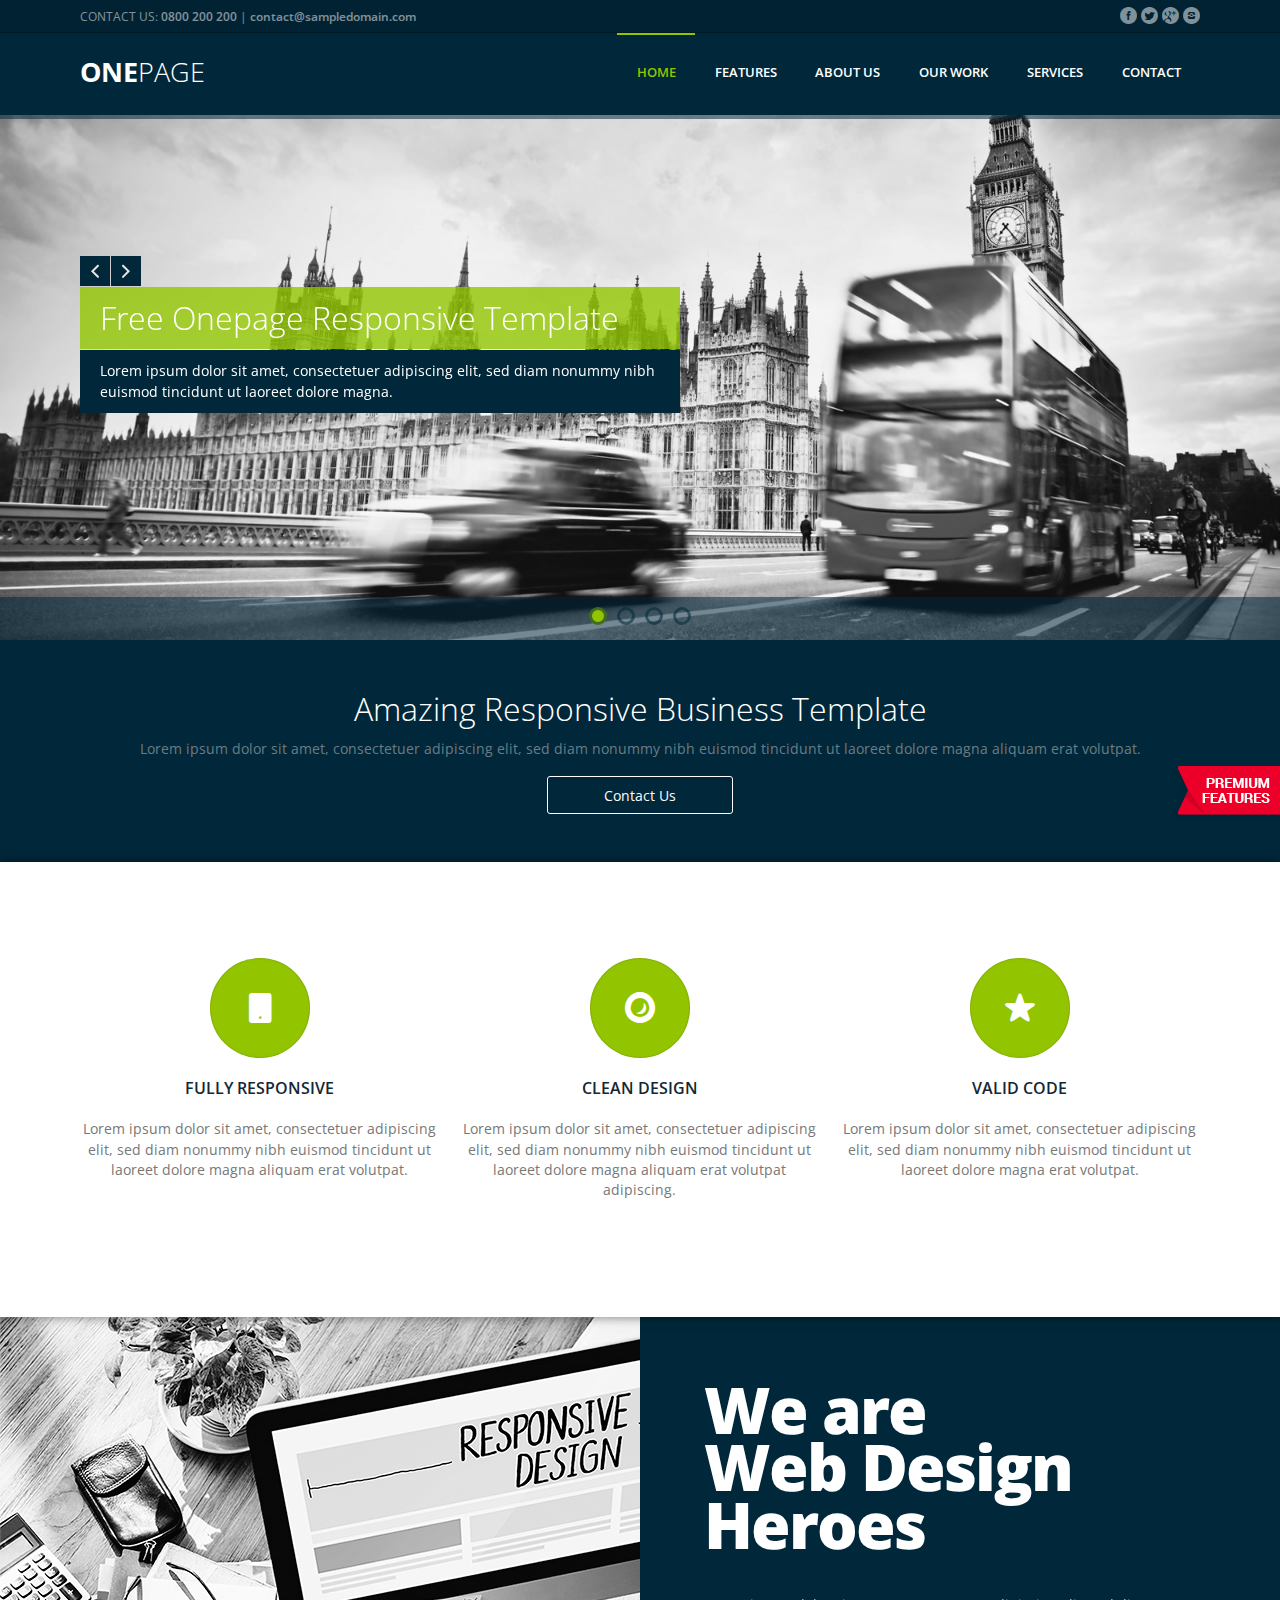
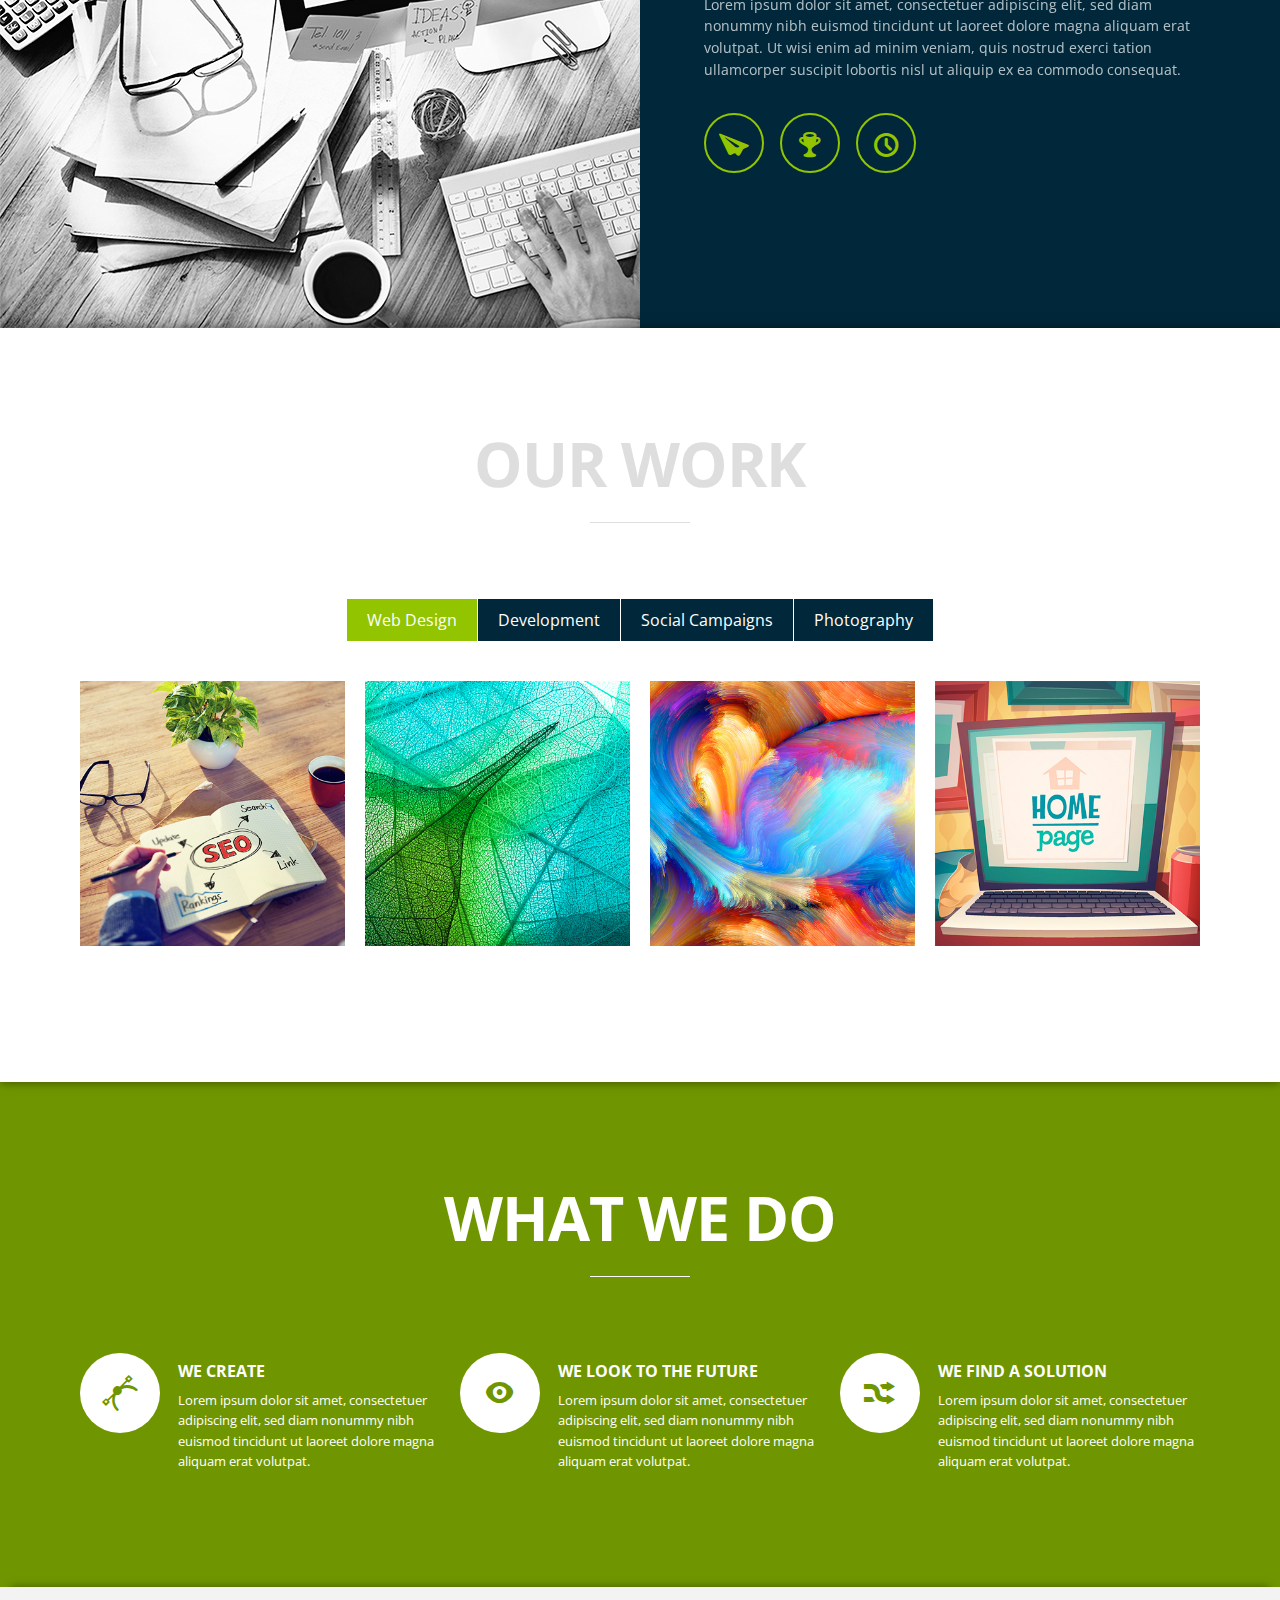
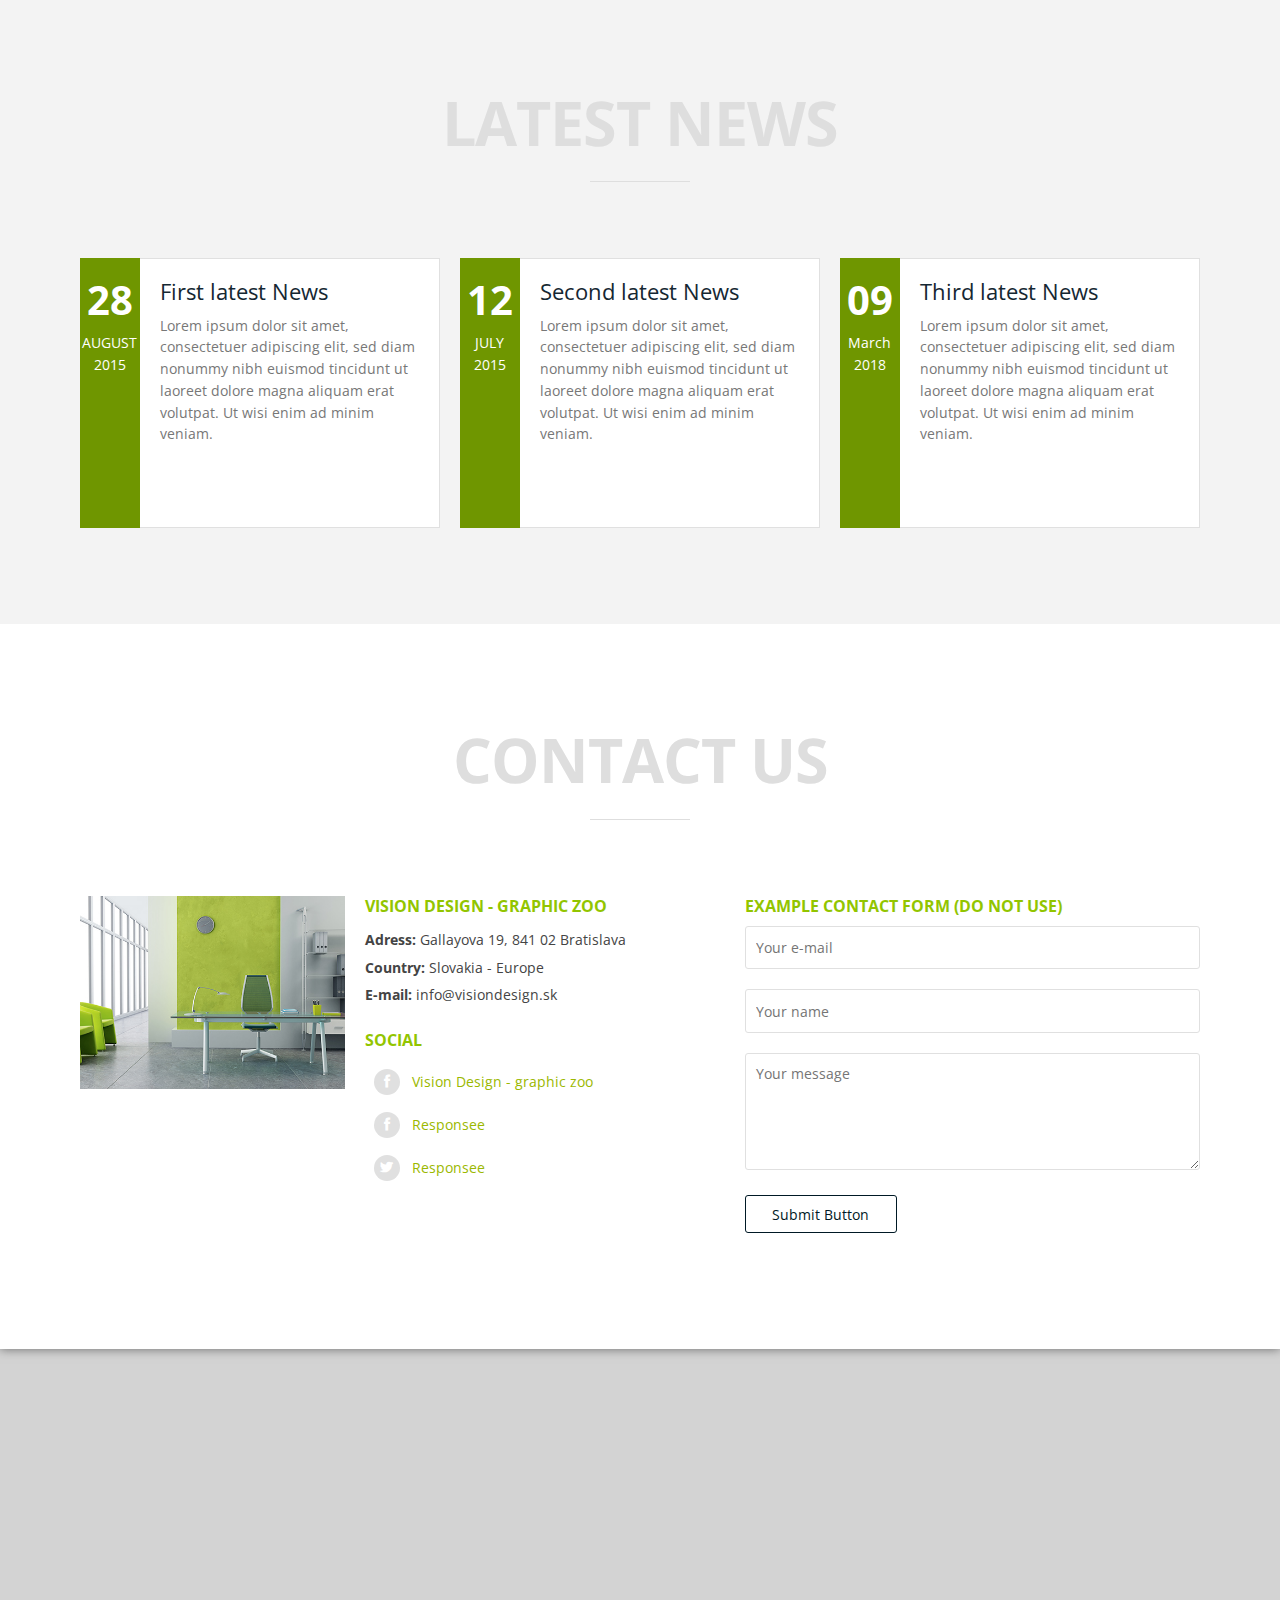
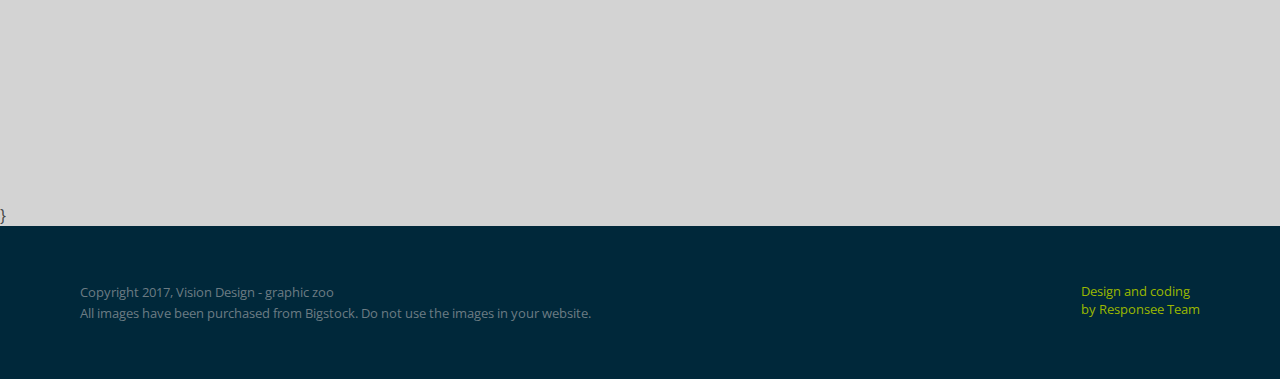
<file: opencv/Sukalpi-Brainworks/Task 1/index.html>
<!DOCTYPE html>
<html lang="en-US">
   <head>
      <meta charset="UTF-8">
      <meta name="viewport" content="width=device-width, initial-scale=1.0" />
      <title>Responsive One Page website template</title>
      <link rel="stylesheet" href="css/components.css">
      <link rel="stylesheet" href="css/responsee.css">
      <link rel="stylesheet" href="css/icons.css">
      <link rel="stylesheet" href="owl-carousel/owl.carousel.css">
      <link rel="stylesheet" href="owl-carousel/owl.theme.css">
      <!-- CUSTOM STYLE -->
      <link rel="stylesheet" href="css/template-style.css">
      <link href='http://fonts.googleapis.com/css?family=Open+Sans:400,300,600,700,800&subset=latin,latin-ext' rel='stylesheet' type='text/css'>
      <script type="text/javascript" src="js/jquery-1.8.3.min.js"></script>
      <script type="text/javascript" src="js/jquery-ui.min.js"></script>    
      <script type="text/javascript" src="js/template-scripts.js"></script> 
      <style type="text/css"><!--section 6: modification 1-->
      @media screen and (max-width: 1020px)
        {
          
        .news-text p,.news-date p{
          font-size: 0.70em;
        }
        .news-date .date{
          font-size:2.0em;
        }
        .news-text h4{
          font-size: 1.2em;
        }
      }
      @media screen and (max-width: 890px)
        {
        .news-text p{
          font-size: 0.59em;
        }
        .news-text h4{
          font-size: 1.0em;
        }
      }
      @media screen and (max-width: 768px)
        {
        .news-date{
          height: 130px;
        }
        .news-text p,.news-date p{
          font-size: 0.80em;
        }
        .news-date .day{
          font-size: 2.4em;
        }
        .news-text h4{
          font-size: 1.4em;
        }
      }
      @media screen and (max-width: 610px)
        {
        .news-text p{
          font-size: 0.70em;
        }
        .news-text h4{
          font-size: 1.2em;
        }
      }
      @media screen and (max-width: 540px)
        {
        .news-text p{
          font-size: 0.65em;
        }
        .news-text h4{
          font-size: 1.0em;
        }
      }
      @media screen and (max-width: 480px)
      {
        .news-date {
          height: 130px;
        }
        .news-text p{
          font-size: 0.80em;
        }
        .news-text h4{
          font-size: 1.4em;
        }
      }
      </style>
   </head>
   <body class="size-1140">
  	  <!-- PREMIUM FEATURES BUTTON -->
  	  <a target="_blank" class="hide-s" href="../template/onepage-premium-template/" style="position:fixed;top:85%;right:-14px;z-index:10;"><img src="img/premium-features.png" alt=""></a>
      <!-- TOP NAV WITH LOGO -->
      <header>
         <div id="topbar">
            <div class="line">
               <div class="s-12 m-6 l-6">
                  <p>CONTACT US: <strong>0800 200 200</strong> | <strong>contact@sampledomain.com</strong></p>
               </div>
               <div class="s-12 m-6 l-6">
                  <div class="social right">
                     <a><i class="icon-facebook_circle"></i></a> <a><i class="icon-twitter_circle"></i></a> <a><i class="icon-google_plus_circle"></i></a> <a><i class="icon-instagram_circle"></i></a>
                  </div>
               </div>
            </div>  
         </div> 
         <nav>
            <div class="line">
               <div class="s-12 l-2">
                  <p class="logo"><strong>One</strong>page</p>
               </div>
               <div class="top-nav s-12 l-10">
                  <p class="nav-text">Custom menu text</p>
                  <ul class="right">
                     <li class="active-item"><a href="#carousel">Home</a></li>
                     <li><a href="#features">Features</a></li>
                     <li><a href="#about-us">About Us</a></li>
                     <li><a href="#our-work">Our Work</a></li>
                     <li><a href="#services">Services</a></li>
                     <li><a href="#contact">Contact</a></li>
                  </ul>
               </div>
            </div>
         </nav>
      </header>  
      <section>
         <!-- CAROUSEL --> 
         <div id="carousel">
            <div id="owl-demo" class="owl-carousel owl-theme"> 
               <div class="item">
                  <img src="img/first.jpg" alt="">
                  <div class="line"> 
                     <div class="text hide-s">
                        <div class="line"> 
                          <div class="prev-arrow hide-s hide-m">
                             <i class="icon-chevron_left"></i>
                          </div>
                          <div class="next-arrow hide-s hide-m">
                             <i class="icon-chevron_right"></i>
                          </div>
                        </div> 
                        <h2>Free Onepage Responsive Template</h2>
                        <p>Lorem ipsum dolor sit amet, consectetuer adipiscing elit, sed diam nonummy nibh euismod tincidunt ut laoreet dolore magna.</p>
                     </div>
                  </div>
               </div>
               <div class="item">
                  <img src="img/second.jpg" alt="">
                  <div class="line">
                     <div class="text hide-s"> 
                        <div class="line"> 
                          <div class="prev-arrow hide-s hide-m">
                             <i class="icon-chevron_left"></i>
                          </div>
                          <div class="next-arrow hide-s hide-m">
                             <i class="icon-chevron_right"></i>
                          </div>
                        </div> 
                        <h2>Fully Responsive Components</h2>
                        <p>Lorem ipsum dolor sit amet, consectetuer adipiscing elit, sed diam nonummy nibh euismod tincidunt ut laoreet dolore magna.</p>
                     </div>
                  </div>
               </div>
               
               <div class="item">
                  <img src="img/third.jpg" alt="">
                  <div class="line">
                     <div class="text hide-s">
                        <div class="line"> 
                          <div class="prev-arrow hide-s hide-m">
                             <i class="icon-chevron_left"></i>
                          </div>
                          <div class="next-arrow hide-s hide-m">
                             <i class="icon-chevron_right"></i>
                          </div>
                        </div> 
                        <h2>Build new Layout in 10 minutes!</h2>
                        <p>Lorem ipsum dolor sit amet, consectetuer adipiscing elit, sed diam nonummy nibh euismod tincidunt ut laoreet dolore magna.</p>
                     </div>
                  </div>
               </div>
               <div class="item-new">
                  <img src="img/forth.jpg" alt="">
                  <div class="line">
                     <div class="text hide-s"> 
                        <div class="line"> 
                          <div class="prev-arrow hide-s hide-m">
                             <i class="icon-chevron_left"></i>
                          </div>
                          <div class="next-arrow hide-s hide-m">
                             <i class="icon-chevron_right"></i>
                          </div>
                        </div> 
                        <h2>New Slide</h2>
                        <p>This is the new slide with slider Dot. Image has been intentionally left colorful as only pre-existing 3 slider images were to be greyscaled.</p>
                     </div>
                  </div>
               </div>
            </div>
         </div>
         <!-- FIRST BLOCK -->
         <div id="first-block">
            <div class="line">
               <h1>Amazing Responsive Business Template</h1>
               <p>Lorem ipsum dolor sit amet, consectetuer adipiscing elit, sed diam nonummy nibh euismod tincidunt ut laoreet dolore magna aliquam erat volutpat.</p>
               <div class="s-12 m-4 l-2 center"><a class="white-btn" href="#contact">Contact Us</a></div>
            </div>
         </div>
         <!-- FEATURES -->
         <div id="features">
            <div class="line">
               <div class="margin">
                  <div class="s-12 m-4 l-4 margin-bottom"><!--section 2 modification 2-->
                     <i class="icon-tablet icon3x"></i>
                     <h2>Fully responsive</h2>
                     <p>Lorem ipsum dolor sit amet, consectetuer adipiscing elit, sed diam nonummy nibh euismod tincidunt ut laoreet dolore magna aliquam erat volutpat.</p>
                  </div>
                  <div class="s-12 m-4 l-4 margin-bottom">
                     <i class="icon-isight icon3x"></i>
                     <h2>Clean design</h2>
                     <p>Lorem ipsum dolor sit amet, consectetuer adipiscing elit, sed diam nonummy nibh euismod tincidunt ut laoreet dolore magna aliquam erat volutpat adipiscing.</p>
                  </div>
                  <div class="s-12 m-4 l-4 margin-bottom">
                     <i class="icon-star icon3x"></i>
                     <h2>Valid code</h2>
                     <p>Lorem ipsum dolor sit amet, consectetuer adipiscing elit, sed diam nonummy nibh euismod tincidunt ut laoreet dolore magna erat volutpat.</p>
                  </div>
               </div>
            </div>
         </div>
         <!-- ABOUT US -->
         <div id="about-us">
            <div class="s-12 m-12 l-6 media-container">
               <img src="img/about.jpg" alt="">
            </div>
            <article class="s-12 m-12 l-6">
               <h2>We are<br> Web Design<br> Heroes</h2>
               <p>Lorem ipsum dolor sit amet, consectetuer adipiscing elit, sed diam nonummy nibh euismod tincidunt ut laoreet 
                 dolore magna aliquam erat volutpat. Ut wisi enim ad minim veniam, quis nostrud exerci tation ullamcorper suscipit 
                 lobortis nisl ut aliquip ex ea commodo consequat.
               </p>
               <div class="about-us-icons">
                  <i class="icon-paperplane_ico"></i> <i class="icon-trophy"></i> <i class="icon-clock"></i>
               </div>
            </article>
         </div>
         <!-- OUR WORK -->
         <div id="our-work">
            <div class="line">
               <h2 class="section-title">Our Work</h2>
               <div class="tabs">
                  <div class="tab-item tab-active">
                    <a class="tab-label active-btn">Web Design</a>
                    <div class="tab-content">
                      <div class="margin">
                        <div class="s-12 m-6 l-3"><a class="our-work-container lightbox margin-bottom"><div class="our-work-text"><h4>Lorem Ipsum Dolor</h4><p>Laoreet dolore magna aliquam erat volutpat.</p></div><img src="img/por1.jpg" alt=""></a></div>
                        <div class="s-12 m-6 l-3"><a class="our-work-container lightbox margin-bottom"><div class="our-work-text"><h4>Lorem Ipsum Dolor</h4><p>Laoreet dolore magna aliquam erat volutpat.</p></div><img src="img/por4.jpg" alt=""></a></div>
                        <div class="s-12 m-6 l-3"><a class="our-work-container lightbox margin-bottom"><div class="our-work-text"><h4>Lorem Ipsum Dolor</h4><p>Laoreet dolore magna aliquam erat volutpat.</p></div><img src="img/por6.jpg" alt=""></a></div>
                        <div class="s-12 m-6 l-3"><a class="our-work-container lightbox margin-bottom"><div class="our-work-text"><h4>Lorem Ipsum Dolor</h4><p>Laoreet dolore magna aliquam erat volutpat.</p></div><img src="img/por3.jpg" alt=""></a></div>
                      </div>
                    </div>  
                  </div>
                  <div class="tab-item">
                    <a class="tab-label">Development</a>        
                    <div class="tab-content">
                      <div class="margin">
                        <div class="s-12 m-6 l-3 mod1"><!--*Section 4 modification 1--><a class="our-work-container lightbox margin-bottom"><div class="our-work-text"><h4>Lorem Ipsum Dolor</h4><p>Laoreet dolore magna aliquam erat volutpat.</p></div><img src="img/por5.jpg" alt="" ></a></div>
                        <div class="s-12 m-6 l-3" ><a class="our-work-container lightbox margin-bottom"><div class="our-work-text"><h4>Lorem Ipsum Dolor</h4><p>Laoreet dolore magna aliquam erat volutpat.</p></div><img src="img/por1.jpg" alt=""></a></div>
                      </div>
                    </div>  
                  </div>
                  <div class="tab-item">
                    <a class="tab-label">Social Campaigns</a>
                    <div class="tab-content">
                      <div class="margin">
                        <div class="s-12 m-6 l-3"><a class="our-work-container lightbox margin-bottom"><div class="our-work-text"><h4>Lorem Ipsum Dolor</h4><p>Laoreet dolore magna aliquam erat volutpat.</p></div><img src="img/por4.jpg" alt=""></a></div>
                        <div class="s-12 m-6 l-3"><a class="our-work-container lightbox margin-bottom"><div class="our-work-text"><h4>Lorem Ipsum Dolor</h4><p>Laoreet dolore magna aliquam erat volutpat.</p></div><img src="img/por6.jpg" alt=""></a></div>
                        <div class="s-12 m-6 l-3"><a class="our-work-container lightbox margin-bottom"><div class="our-work-text"><h4>Lorem Ipsum Dolor</h4><p>Laoreet dolore magna aliquam erat volutpat.</p></div><img src="img/por3.jpg" alt=""></a></div>
                        <div class="s-12 m-6 l-3"><a class="our-work-container lightbox margin-bottom"><div class="our-work-text"><h4>Lorem Ipsum Dolor</h4><p>Laoreet dolore magna aliquam erat volutpat.</p></div><img src="img/por5.jpg" alt=""></a></div>
                      </div>
                    </div>  
                  </div>
                  <div class="tab-item">
                    <a class="tab-label">Photography</a>
                    <div class="tab-content">
                      <div class="margin">
                        <div class="s-12 m-6 l-3"><a class="our-work-container lightbox margin-bottom"><div class="our-work-text"><h4>Lorem Ipsum Dolor</h4><p>Laoreet dolore magna aliquam erat volutpat.</p></div><img src="img/por7.jpg" alt=""></a></div>
                        <div class="s-12 m-6 l-3"><a class="our-work-container lightbox margin-bottom"><div class="our-work-text"><h4>Lorem Ipsum Dolor</h4><p>Laoreet dolore magna aliquam erat volutpat.</p></div><img src="img/por2.jpg" alt=""></a></div>
                        <div class="s-12 m-6 l-3"><a class="our-work-container lightbox margin-bottom"><div class="our-work-text"><h4>Lorem Ipsum Dolor</h4><p>Laoreet dolore magna aliquam erat volutpat.</p></div><img src="img/por5.jpg" alt=""></a></div>
                        <div class="s-12 m-6 l-3"><a class="our-work-container lightbox margin-bottom"><div class="our-work-text"><h4>Lorem Ipsum Dolor</h4><p>Laoreet dolore magna aliquam erat volutpat.</p></div><img src="img/por6.jpg" alt=""></a></div>
                      </div>
                    </div>  
                  </div>
               </div>
            </div>
         </div>         
         <!-- SERVICES -->
         <div id="services">
            <div class="line">
               <h2 class="section-title">What we do</h2>
               <div class="margin">
                  <div class="s-12 m-6 l-4 margin-bottom">
                     <i class="icon-vector"></i>
                     <div class="service-text">
                        <h3>We create</h3>
                        <p>Lorem ipsum dolor sit amet, consectetuer adipiscing elit, sed diam nonummy nibh euismod tincidunt ut laoreet dolore magna aliquam erat volutpat.</p>
                     </div>
                  </div>
                  <div class="s-12 m-6 l-4 margin-bottom">
                     <i class="icon-eye"></i>
                     <div class="service-text">
                        <h3>We look to the future</h3>
                        <p>Lorem ipsum dolor sit amet, consectetuer adipiscing elit, sed diam nonummy nibh euismod tincidunt ut laoreet dolore magna aliquam erat volutpat.</p>
                     </div>
                  </div>
                  <div class="s-12 m-12 l-4 margin-bottom">
                     <i class="icon-random"></i>
                     <div class="service-text">
                        <h3>We find a solution</h3>
                        <p>Lorem ipsum dolor sit amet, consectetuer adipiscing elit, sed diam nonummy nibh euismod tincidunt ut laoreet dolore magna aliquam erat volutpat.</p>
                     </div>
                  </div>
               </div>
            </div>
         </div>
         <!-- LATEST NEWS -->
         <div id="latest-news">
            <div class="line">
              <h2 class="section-title">Latest News</h2> 
              <div class="margin">
                <div class="s-12 m-6 l-4"><!--Section 6 modification 1-->
                  <div class="s-12 l-2">
                    <div class="news-date">
                      <p class="day">28</p><p class="month">AUGUST</p><p class="year">2015</p>
                    </div>
                  </div>
                  <div class="s-12 l-10">
                    <div class="news-text">
                      <h4>First latest News</h4>
                      <p>Lorem ipsum dolor sit amet, consectetuer adipiscing elit, sed diam nonummy nibh euismod tincidunt ut laoreet dolore magna aliquam erat volutpat. Ut wisi enim ad minim veniam.</p>
                    </div>
                  </div>   
                </div> <!--Section 6 modification 1-->
                <div class="s-12 m-6 l-4">
                  <div class="s-12 l-2">
                    <div class="news-date">
                      <p class="day">12</p><p class="month">JULY</p><p class="year">2015</p>
                    </div>
                  </div>
                  <div class="s-12 l-10">
                    <div class="news-text">
                      <h4>Second latest News</h4>
                      <p>Lorem ipsum dolor sit amet, consectetuer adipiscing elit, sed diam nonummy nibh euismod tincidunt ut laoreet dolore magna aliquam erat volutpat. Ut wisi enim ad minim veniam.</p>
                    </div>
                  </div>   
                </div>  <!--Section 6 modification 1-->
                <div class="s-12 m-6 l-4">
                  <div class="s-12 l-2">
                    <div class="news-date">
                      <p class="day">09</p><p class="month">March</p><p class="year">2018</p>
                    </div>
                  </div>
                  <div class="s-12 l-10">
                    <div class="news-text">
                      <h4>Third latest News</h4>
                      <p>Lorem ipsum dolor sit amet, consectetuer adipiscing elit, sed diam nonummy nibh euismod tincidunt ut laoreet dolore magna aliquam erat volutpat. Ut wisi enim ad minim veniam.</p>
                    </div>
                  </div>   
                </div> 
              </div>
            </div>
         </div>  
         <!-- CONTACT -->
         <div id="contact">
            <div class="line">
               <h2 class="section-title">Contact Us</h2>
               <div class="margin">
                  <div class="s-12 m-12 l-3 hide-m hide-s margin-bottom right-align">
                    <img src="img/contact.jpg" alt="">
                  </div>
                  <div class="s-12 m-12 l-4 margin-bottom right-align">
                     <h3>Vision Design - graphic zoo</h3>
                     <address>
                        <p><strong>Adress:</strong> Gallayova 19, 841 02 Bratislava</p>
                        <p><strong>Country:</strong> Slovakia - Europe</p>
                        <p><strong>E-mail:</strong> info@visiondesign.sk</p>
                     </address>
                     <br />
                     <h3>Social</h3>
                     <p><i class="icon-facebook icon"></i> <a href="https://www.facebook.com/pages/Vision-Design-graphic-ZOO/154664684553091">Vision Design - graphic zoo</a></p>
                     <p><i class="icon-facebook icon"></i> <a href="https://www.facebook.com/myresponsee">Responsee</a></p>
                     <p class="margin-bottom"><i class="icon-twitter icon"></i> <a href="https://twitter.com/MyResponsee">Responsee</a></p>
                  </div>
                  <div class="s-12 m-12 l-5">
                    <h3>Example contact form (do not use)</h3>
                    <form class="customform" action="">
                      <div class="s-12"><input name="" placeholder="Your e-mail" title="Your e-mail" type="text" /></div>
                      <div class="s-12"><input name="" placeholder="Your name" title="Your name" type="text" /></div>
                      <div class="s-12"><textarea placeholder="Your message" name="" rows="5"></textarea></div>
                      <div class="s-12 m-12 l-4"><button class="color-btn" type="submit">Submit Button</button></div>
                    </form>
                  </div>                
               </div>
            </div>
         </div>
         <!-- MAP -->
         <div id="map-block">  	  <!--Section 8 Modification 1-->
            <iframe src="https://www.google.com/maps/embed?pb=!1m18!1m12!1m3!1d1846529.4710585137!2d81.87050049531152!3d25.320901275618247!2m3!1f0!2f0!3f0!3m2!1i1024!2i768!4f13.1!3m3!1m2!1s0x398e2db76febcf4d%3A0x68131710853ff0b5!2sVaranasi%2C+Uttar+Pradesh!5e0!3m2!1sen!2sin!4v1520660731704" width="100%" height="450" frameborder="0" style="border:0"></iframe>
         }
         </div>
      </section>
      <!-- FOOTER -->
      <footer>
         <div class="line">
            <div class="s-12 l-6">
               <p>Copyright 2017, Vision Design - graphic zoo</p>
               <p>All images have been purchased from Bigstock. Do not use the images in your website.</p>
            </div>
            <div class="s-12 l-6">
               <a class="right" href="http://www.myresponsee.com" title="Responsee - lightweight responsive framework">Design and coding<br> by Responsee Team</a>
            </div>
         </div>
      </footer>
      <script type="text/javascript" src="js/responsee.js"></script>
      <script type="text/javascript" src="owl-carousel/owl.carousel.js"></script>
      <script type="text/javascript">
         jQuery(document).ready(function($) {
            var theme_slider = $("#owl-demo");
            $("#owl-demo").owlCarousel({
                navigation: false,
                slideSpeed: 300,
                paginationSpeed: 400,
                autoPlay: 6000,
                addClassActive: true,
             // transitionStyle: "fade",
                singleItem: true
            });
            $("#owl-demo2").owlCarousel({
                slideSpeed: 300,
                autoPlay: true,
                navigation: true,
                navigationText: ["&#xf007","&#xf006"],
                pagination: false,
                singleItem: true
            });
        
            // Custom Navigation Events
            $(".next-arrow").click(function() {
                theme_slider.trigger('owl.next');
            })
            $(".prev-arrow").click(function() {
                theme_slider.trigger('owl.prev');
            })     
        }); 
      </script>
   </body>
</html>
</file>
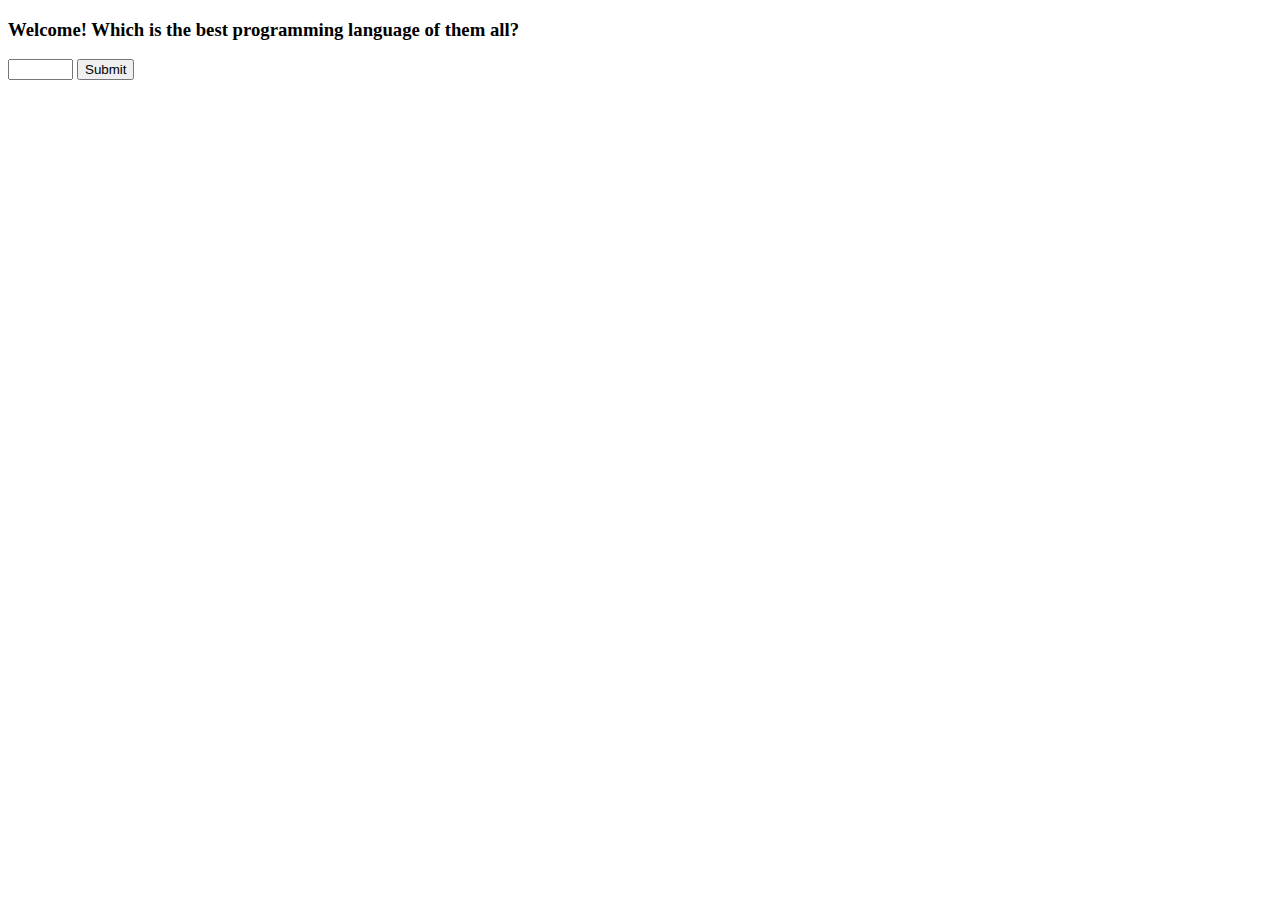
<file: opencv/Sukalpi-Brainworks/Task 2/templates/index1.html>
<!DOCTYPE html>
<html lang="en">
<head>
<meta charset="UTF-8">
<title>Calling a Function Repeatedly with setInterval() Method</title>
<script src="https://code.jquery.com/jquery-1.12.4.min.js"></script>
<script type="text/javascript">
$(function() {
        $('a#process_input').bind('click', function() {
        $.getJSON('/_background_process1', {
          proglang: $('input[name="proglang"]').val(),
        }, function(data) {
          $("#result").text(data.result);
        });
        return false;
        });
      });

setInterval(function(){ 
    document.getElementById("pa").click();
}, 1000);


</script>
</head>
<body>
    <div class='container'>
    <h3>Welcome! Which is the best programming language of them all?</h3>
      <form>
        <input type=text size=5 name=proglang id=re>
        <a href=# id='process_input'><button class='btn btn-default' id="pa">Submit</button></a></form>
    </div>
</body>
</html>
</file>
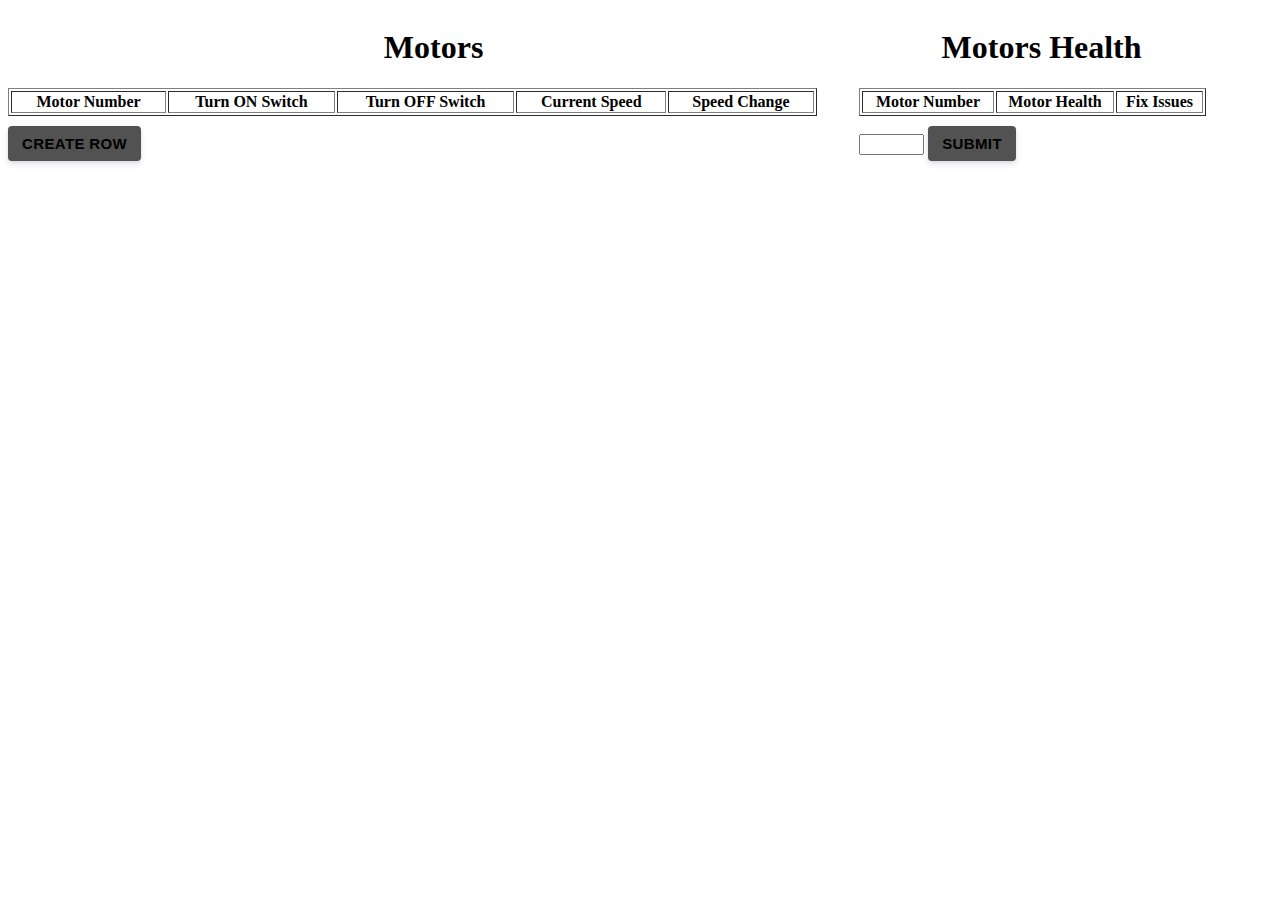
<file: opencv/Sukalpi-Brainworks/Task 2/templates/task2.html>
<!DOCTYPE html>
<html>
<head>
	<title>Task 2</title>
	<link rel="stylesheet" type="text/css" href="../static/style.css">
	<script src="../static/myscripts.js"></script>
	<script src="https://code.jquery.com/jquery-1.12.4.min.js"></script>
	

</head>
<body onload="javascript:calc()">
	<div style="width: 70%;float: left;">
		<h1 style="text-align: center;">Motors</h1>
		<table border="1" id="motortable">
			<tr>
				<th>Motor Number</th>
				<th>Turn ON Switch</th>
				<th>Turn OFF Switch</th>
				<th>Current Speed</th>
				<th>Speed Change</th>
			</tr>
		</table>
		<button onclick="addRow()">Create Row</button>
	</div>
	<div style="width: 30%;float: left;">
		<h1 style="text-align: center;">Motors Health</h1>
		<table border="1" id="motort">
			<tr>
				<th>Motor Number</th>
				<th>Motor Health</th>
				<th>Fix Issues</th>
			</tr>
		</table>
	</div>

	<div class='container' id="qwe">
     <form>
        <input type=text size=5 name=proglang id='re'>
        <a href=# id='process_input'><button class='btn btn-default' id="pa">Submit</button></a>
     </form>
    </div>
    <script type="text/javascript">
    $(function() {
         $('div#qwe').bind('click', function() {
            $.getJSON('/_background_process', {
              proglang: $('input[name="proglang"]').val(),
          }, function(data){
          $("#result").text(data.result);
          });
          return false;
          });
        });
    setInterval(function(){ 
        document.getElementById("qwe").click();
    }, 1000);
  </script>

</body>
</html>
</file>
<file: opencv/Sukalpi-Brainworks/Task 1/css/components.css>
/*
 * Components CSS - v4 - 2016-07-08
 * https://www.myresponsee.com
 * Copyright 2016, Vision Design - graphic zoo
 * Free to use under the MIT license.
*/
/* Tabs */
.tab-item {
  background: none repeat scroll 0 0 #fff;
  display: none;
  padding: 1.25rem 0;
}
.tab-item.tab-active {
  display: block;
}
.tab-content > .tab-label {
  display: none;
}
.tab-nav > .tab-label {
  float:left;
}
a.tab-label, a.tab-label:link, a.tab-label:visited, a.tab-label:hover {
  background: none repeat scroll 0 0 #262626;
  color: #fff;
  margin-right: 1px;
  padding: 0.625rem 1.25rem;
  transition: background 0.20s linear 0s;
  -o-transition: background 0.20s linear 0s;
  -ms-transition: background 0.20s linear 0s;
  -moz-transition: background 0.20s linear 0s;
  -webkit-transition: background 0.20s linear 0s;
}
a.tab-label:hover,a.tab-label.active-btn {
  background: none repeat scroll 0 0 #999;
}
.tab-label.active-btn {
  cursor: default;
}
.tab-content {
  text-align: left;
}
@media screen and (max-width:768px) {    
  .tab-nav > .tab-label {
    margin: 0.5px 0;
    width: 100%;
  }
}
/* Custom forms */
form.customform input, form.customform select, form.customform textarea, form.customform button {
 font-size:0.9rem;
 font-family:inherit;
 margin-bottom:1.25rem;
} 
form.customform input, form.customform select {height: 2.7rem;}
form.customform input, form.customform textarea, form.customform select { 
 background: none repeat scroll 0 0 #F5F5F5;
 transition: background 0.20s linear 0s;
 -o-transition: background 0.20s linear 0s;
 -ms-transition: background 0.20s linear 0s;
 -moz-transition: background 0.20s linear 0s;
 -webkit-transition: background 0.20s linear 0s;
}
form.customform input:hover, form.customform textarea:hover, form.customform select:hover, form.customform input:focus, form.customform textarea:focus, form.customform select:focus {background: none repeat scroll 0 0 #fff;}
form.customform input, form.customform textarea, form.customform select {
 background: none repeat scroll 0 0 #F5F5F5;
 border: 1px solid #E0E0E0;
 padding: 0.625rem;
 width: 100%;
}
form.customform input[type="file"] {
 border: 1px solid #E0E0E0;
 height: auto;
 max-height: 2.7rem;
 min-height: 2.7rem;
 padding: 0.4rem;
 width: 100%;
}
form.customform input[type="radio"], form.customform input[type="checkbox"] {
 margin-right: 0.625rem;
 width:auto;
 padding:0;
 height:auto;
}
form.customform option {padding: 0.625rem;}
form.customform select[multiple="multiple"] {height: auto;}
form.customform button {
 width: 100%;
 background: none repeat scroll 0 0 #152732;
 border: 0 none;
 color: #fff;
 height: 2.7rem;
 padding: 0.625rem;
 cursor:pointer;
 width: 100%;
 transition: background 0.20s linear 0s;
 -o-transition: background 0.20s linear 0s;
 -ms-transition: background 0.20s linear 0s;
 -moz-transition: background 0.20s linear 0s;
 -webkit-transition: background 0.20s linear 0s;
}
/* Tooltip */
a.tooltip-container,.tooltip-container {
  border-bottom:1px dotted;
  border-bottom-color: color;
  cursor: help;
  font-weight: 600;
}
a .tooltip-content,.tooltip-content {
  background: #152732 none repeat scroll 0 0;
  color: #fff!important;
  border-radius: 3px;
  display: none;
  font-size: 0.8rem;
  font-weight: normal;
  line-height: 1.3rem;
  margin-top: -1.25rem;
  max-width: 300px;
  padding: 0.625rem;
  position: absolute;
  z-index: 10;
}
.tooltip-content::after {
  border-left: 9px solid transparent;
  border-right: 9px solid transparent;
  border-top: 7px solid #152732;
  bottom: -5px;
  clear: both;
  content: "";
  height: 0;
  left: 50%;
  margin-left: -5px;
  position: absolute;
  width: 0;
}
a.tooltip-content.tooltip-bottom,.tooltip-content.tooltip-bottom {
  margin-top: 1.25rem;
}
.tooltip-content.tooltip-bottom::after {
  border-left: 9px solid transparent;
  border-right: 9px solid transparent;
  border-top: 0;
  border-bottom: 7px solid #152732;
  top: -5px;
}
/* Buttons */
.button,a.button,a.button:link,a.button:active,a.button:visited {
  background: #777 none repeat scroll 0 0;
  border: 0;
  color: #fff;
  cursor: pointer;
  display: inline-block;
  font-size: 0.85rem;
  padding: 0.825rem 1rem;
  text-align: center;
  transition: all 0.20s linear 0s;
  -o-transition: all 0.20s linear 0s;
  -ms-transition: all 0.20s linear 0s;
  -moz-transition: all 0.20s linear 0s;
  -webkit-transition: all 0.20s linear 0s;
}
.button.rounded-btn {
  border-radius: 4px;
}
.button.rounded-full-btn {
  border-radius: 100px;
}
.button:hover {box-shadow: 0 0 10px 100px rgba(255,255,255,0.15) inset;}
.button.secondary-btn,a.button.secondary-btn,a.button.secondary-btn:link,a.button.secondary-btn:active,a.button.secondary-btn:visited {
  background: #444 none repeat scroll 0 0;
}
.button.cancel-btn,a.button.cancel-btn,a.button.cancel-btn:link,a.button.cancel-btn:active,a.button.cancel-btn:visited {
  background: #dc003a none repeat scroll 0 0;
}
.button.submit-btn,a.button.submit-btn,a.button.submit-btn:link,a.button.submit-btn:active,a.button.submit-btn:visited {
  background: #b4bf04 none repeat scroll 0 0;
}
.button.reload-btn,a.button.reload-btn,a.button.reload-btn:link,a.button.reload-btn:active,a.button.reload-btn:visited {
  background: #ff9800 none repeat scroll 0 0;
}
.button.disabled-btn {
  cursor: not-allowed!important;
  opacity: 0.2;
}
.button i {
  background: rgba(0, 0, 0, 0.1) none repeat scroll 0 0;
  border-radius: 27px;
  color: #fff!important;
  display: inline-block;
  font-size: 0.8rem;
  height: 27px;
  line-height: 27px;
  margin-right: 5px;
  width: 27px;
  transition: all 0.20s linear 0s;
  -o-transition: all 0.20s linear 0s;
  -ms-transition: all 0.20s linear 0s;
  -moz-transition: all 0.20s linear 0s;
  -webkit-transition: all 0.20s linear 0s;
}
.button:hover > i {
  background: rgba(0, 0, 0, 0.06) none repeat scroll 0 0;
}
</file>
<file: opencv/Sukalpi-Brainworks/Task 1/css/responsee.css>
﻿/*
 * Responsee CSS - v4.1 - 2017-05-14
 * https://www.myresponsee.com
 * Copyright 2016, Vision Design - graphic zoo
 * Free to use under the MIT license.
*/
* {  
  -webkit-box-sizing:border-box;
  -moz-box-sizing:border-box;
  box-sizing:border-box;
  margin:0;	
}
body {
  background:none repeat scroll 0 0 #d3d3d3;
  font-size:16px;
  font-family:"Open Sans",Arial,sans-serif;
  color:#444;
}
h1,h2,h3,h4,h5,h6 {
  color:#152732;
  font-weight: normal;
  line-height: 1.3;
  margin:0.5rem 0;  
}
h1 {font-size:2.7rem;}
h2 {font-size:2.2rem;}  
h3 {font-size:1.8rem;}  
h4 {font-size:1.4rem;}  
h5 {font-size:1.1rem;}  
h6 {font-size:0.9rem;}    
a, a:link, a:visited, a:hover, a:active {
  text-decoration:none;
  color:#9BB800;
  transition:color 0.20s linear 0s;
  -o-transition:color 0.20s linear 0s;
  -ms-transition:color 0.20s linear 0s;
  -moz-transition:color 0.20s linear 0s;
  -webkit-transition:color 0.20s linear 0s;
}  
a:hover {color:#B6C900;}
p,li,dl,blockquote,table,kbd {
  font-size: 0.85rem;
  line-height: 1.6;
}
b,strong {font-weight:700;}
.text-center {text-align:center!important;}
.text-right {text-align:right!important;}
img {
  border:0;
  display:block;
  height:auto;
  max-width:100%;
  width:auto;
}
.owl-item img, .full-img {
  max-width: none;
  width:100%;
}  
table {
  background:none repeat scroll 0 0 #fff;
  border:1px solid #f0f0f0;
  border-collapse:collapse;
  border-spacing:0;
  text-align:left;
  width:100%;
}
table tr td, table tr th {padding:0.625rem;}
table tfoot, table thead,table tr:nth-of-type(2n) {background:none repeat scroll 0 0 #f0f0f0;}
th,table tr:nth-of-type(2n) td {border-right:1px solid #fff;}
td {border-right:1px solid #f0f0f0;}
.size-960 .line,.size-1140 .line,.size-1280 .line {
  margin:0 auto;
  padding:0 0.625rem;
}
hr {
  border: 0;
  border-top: 1px solid #e5e5e5;
  clear:both;  
  height:0; 
  margin:2.5rem auto;
}
li {padding:0;}
ul,ol {padding-left:1.25rem;}
blockquote {
  border:2px solid #f0f0f0;
  padding:1.25rem;
}
cite {
  color:#999;
  display:block;
  font-size:0.8rem;
}
cite:before {content:"— ";}
dl dt {font-weight:700;}
dl dd {margin-bottom:0.625rem;}
dl dd:last-child {margin-bottom:0;}
abbr {cursor:help;}
abbr[title] {border-bottom:1px dotted;}
kbd {
  background: #152732 none repeat scroll 0 0;
  color: #fff;
  padding: 0.125rem 0.3125rem;
}
code, kbd, pre, samp {font-family: Menlo,Monaco,Consolas,"Courier New",monospace;}
mark {
  background: #F3F8A9 none repeat scroll 0 0;
  padding: 0.125rem 0.3125rem;
}
.size-960 .line {max-width:60rem;}
.size-1140 .line {max-width:71.25rem;}
.size-1280 .line {max-width:80rem;}
.size-960.align-content-left .line,.size-1140.align-content-left .line,.size-1280.align-content-left .line {margin-left:0;}
form {line-height:1.4;}
nav {
  display:block;
  width:100%;
  background:#152732;
}
.line:after, nav:after, .center:after, .box:after, .margin:after, .margin2x:after {
  clear:both;
  content:".";
  display:block;
  height:0;
  line-height:0;
  overflow: hidden;
  visibility:hidden;
}
.top-nav ul {padding:0;}
.top-nav ul ul {
  position:absolute;
  background:#152732;
}
.top-nav li {
  float:left;
  list-style:none outside none;
  cursor:pointer;
}
.top-nav li a {
  color:#fff; 
  display:block;
  font-size:1rem;
  padding:1.25rem; 
}
.top-nav li ul li a {
  background:none repeat scroll 0 0 #152732;
  min-width:100%;
  padding:0.625rem;
}
.top-nav li a:hover, .aside-nav li a:hover {background:rgba(153, 153, 153, 0.25);}
.top-nav li ul {display:none;}
.top-nav li ul li,.top-nav li ul li ul li {
  float:none;
  list-style:none outside none;
  min-width:100%;
  padding:0;
}
.count-number {
  background: rgba(153, 153, 153, 0.25) none repeat scroll 0 0;
  border-radius: 10rem;
  color: #fff;
  display: inline-block;
  font-size: 0.7rem;
  height: 1.3rem;
  line-height: 1.3rem; 
  margin: 0 0 -0.3125rem 0.3125rem;
  text-align: center;
  width: 1.3rem;
}
ul.chevron .count-number {display:none;}
ul.chevron .submenu > a:after, ul.chevron .sub-submenu > a:after,ul.chevron .aside-submenu > a:after, ul.chevron .aside-sub-submenu > a:after {
  content:"\f004";
  display:inline-block;
  font-family:mfg;
  font-size:0.7rem;
  margin:0 0.625rem;
}
.top-nav .active-item a {background:none repeat scroll 0 0 rgba(153, 153, 153, 0.25);}
.aside-nav > ul > li.active-item > a:link,.aside-nav > ul > li.active-item > a:visited {
  background:none repeat scroll 0 0 rgba(153, 153, 153, 0.25);
  color:#fff;
} 
@media screen and (min-width:769px) {
  .aside-nav .count-number {
	  margin-left:-1.25rem;	
	  float:right;	
  }
  .top-nav li:hover > ul {
	  display:block;
	  z-index:10;
  }  
  .top-nav li:hover > ul ul {
    left:100%;
    margin:-2.5rem 0;
    width:100%;
  } 
}
.nav-text,.aside-nav-text {display:none;}
.aside-nav a,.aside-nav a:link,.aside-nav a:visited,.aside-nav li > ul,.top-nav a,.top-nav a:link,.top-nav a:visited {
  transition:background 0.20s linear 0s;
  -o-transition:background 0.20s linear 0s;
  -ms-transition:background 0.20s linear 0s;
  -moz-transition:background 0.20s linear 0s;
  -webkit-transition:background 0.20s linear 0s;
}
.aside-nav ul {
  background:#e8e8e8; 
  padding:0;
}
.aside-nav li {
  list-style:none outside none;
  cursor:pointer;
}
.aside-nav li a,.aside-nav li a:link,.aside-nav li a:visited {
  color:#444;
  display:block;
  font-size:1rem;
  padding:1.25rem;
  border-bottom:1px solid #d2d2d2; 
}
.aside-nav > ul > li:last-child a {border-bottom:0 none;}
.aside-nav li > ul {
  height:0;
  display:block;
  position:relative;
  background:#f4f4f4;
  border-left:solid 1px #f2f2f2;
  border-right:solid 1px #f2f2f2;
  overflow:hidden;
}
.aside-nav li ul ul {
  border:0;
  background:#fff;
}
.aside-nav ul ul a {padding:0.625rem 1.25rem;}
.aside-nav li a:link, .aside-nav li a:visited {color:#333;}
.aside-nav li li a:hover, .aside-nav li li.active-item > a, .aside-nav li li.aside-sub-submenu li a:hover {
  color:#999;
  background:none;
}
.aside-nav > ul > li > a:hover {color:#fff;}
.aside-nav li li a:hover:before, .aside-nav li li.active-item a:before {
  content:"\f006";
  display:inline-block;
  font-family:"mfg";
  font-size:0.6rem;
  margin:0 0.625rem 0 -1.25rem;
  width:0.625rem;
} 
.aside-nav li li a:link, .aside-nav li li a:visited {background:none;}
.aside-nav .show-aside-ul, .aside-nav .active-aside-item {height:auto;}
.padding {
  display:list-item;
  list-style:none outside none;
  padding:10px;
}
.margin,.margin2x {display: block;}
.margin {margin:0 -0.625rem;}
.margin2x {margin:0 -1.25rem;}
.line {clear:left;}
.line .line {padding:0;}
.hide-l {display:none!important;}
.box {
  background:none repeat scroll 0 0 #fff;
  display:block;
  padding:1.25rem;
  width:100%;
}
.margin-bottom {margin-bottom:1.25rem;}
.margin-bottom2x {margin-bottom:2.5rem;}
.s-1, .s-2, .s-five,.s-3, .s-4, .s-5, .s-6, .s-7, .s-8, .s-9, .s-10, .s-11, .s-12, .m-1, .m-2, .m-five, .m-3, .m-4, .m-5, .m-6, .m-7, .m-8, .m-9, .m-10, .m-11, .m-12, .l-1, .l-2, .l-five, .l-3, .l-4, .l-5, .l-6, .l-7, .l-8, .l-9, .l-10, .l-11, .l-12 {
  float:left;
  position:static;
}
.l-offset-1 {margin-left:8.3333%;}
.l-offset-2 {margin-left:16.6666%;}
.l-offset-five {margin-left:16.6666%;}
.l-offset-3 {margin-left:25%;}
.l-offset-4 {margin-left:33.3333%;}
.l-offset-5 {margin-left:41.6666%;}
.l-offset-6 {margin-left:50%;}
.l-offset-7 {margin-left:58.3333%;}
.l-offset-8 {margin-left:66.6666%;}
.l-offset-9 {margin-left:75%;}
.l-offset-10 {margin-left:83.3333%;}
.l-offset-11 {margin-left:91.6666%;}
.l-offset-12 {margin-left:100%;} 
.s-1 {width:8.3333%;}
.s-2 {width:16.6666%;}
.s-five {width:16.6666%;}
.s-3 {width:25%;}
.s-4 {width:33.3333%;}
.s-5 {width:41.6666%;}
.s-6 {width:50%;}
.s-7 {width:58.3333%;}
.s-8 {width:66.6666%;}
.s-9 {width:75%;}
.s-10 {width:83.3333%;}
.s-11 {width:91.6666%;}
.s-12 {width:100%;}
.margin > .s-1,.margin > .s-2,.margin > .s-five,.margin > .s-3,.margin > .s-4,.margin > .s-5,.margin > .s-6,.margin > .s-7,.margin > .s-8,.margin > .s-9,.margin > .s-10,.margin > .s-11,.margin > .s-12,
.margin > .m-1,.margin > .m-2,.margin > .m-five,.margin > .m-3,.margin > .m-4,.margin > .m-5,.margin > .m-6,.margin > .m-7,.margin > .m-8,.margin > .m-9,.margin > .m-10,.margin > .m-11,.margin > .m-12,
.margin > .l-1,.margin > .l-2,.margin > .l-five,.margin > .l-3,.margin > .l-4,.margin > .l-5,.margin > .l-6,.margin > .l-7,.margin > .l-8,.margin > .l-9,.margin > .l-10,.margin > .l-11,.margin > .l-12 {padding:0 0.625rem;}
.margin2x > .s-1,.margin2x > .s-2,.margin2x > .s-five,.margin2x > .s-3,.margin2x > .s-4,.margin2x > .s-5,.margin2x > .s-6,.margin2x > .s-7,.margin2x > .s-8,.margin2x > .s-9,.margin2x > .s-10,.margin2x > .s-11,.margin2x > .s-12,
.margin2x > .m-1,.margin2x > .m-2,.margin2x > .m-five,.margin2x > .m-3,.margin2x > .m-4,.margin2x > .m-5,.margin2x > .m-6,.margin2x > .m-7,.margin2x > .m-8,.margin2x > .m-9,.margin2x > .m-10,.margin2x > .m-11,.margin2x > .m-12,
.margin2x > .l-1,.margin2x > .l-2,.margin2x > .l-five,.margin2x > .l-3,.margin2x > .l-4,.margin2x > .l-5,.margin2x > .l-6,.margin2x > .l-7,.margin2x > .l-8,.margin2x > .l-9,.margin2x > .l-10,.margin2x > .l-11,.margin2x > .l-12 {padding:0 1.25rem;}
.m-1 {width:8.3333%;}
.m-2 {width:16.6666%;}
.m-five {width:20%;}
.m-3 {width:25%;}
.m-4 {width:33.3333%;}
.m-5 {width:41.6666%;}
.m-6 {width:50%;}
.m-7 {width:58.3333%;}
.m-8 {width:66.6666%;}
.m-9 {width:75%;}
.m-10 {width:83.3333%;}
.m-11 {width:91.6666%;}
.m-12 {width:100%;}
.l-1 {width:8.3333%;}
.l-2 {width:16.6666%;}
.l-five {width:20%;}
.l-3 {width:25%;}
.l-4 {width:33.3333%;}
.l-5 {width:41.6666%;}
.l-6 {width:50%;}
.l-7 {width:58.3333%;}
.l-8 {width:66.6666%;}
.l-9 {width:75%;}
.l-10 {width:83.3333%;}
.l-11 {width:91.6666%;}
.l-12 {width:100%;}
.right {float:right;}
.left {float:left;}
.mod1{margin-left: 25%;}  /*Section 4 modification 1*/
@media screen and (max-width:768px) {
  .size-960,.size-1140,.size-1280 {max-width:768px;}
  .hide-l,.hide-s {display:block!important;}
  .hide-m {display:none!important;}
  nav {
    display:block;
    cursor:pointer;
    line-height:3;
  }
  .top-nav li a {background:none repeat scroll 0 0 #4a4a4a;}
  .top-nav > ul {
    height:0;
    max-width:100%;
    overflow:hidden;
    position:relative;
    z-index:999;
  }
  .top-nav > ul.show-menu,.aside-nav.minimize-on-small > ul.show-menu {height:auto;}
  .top-nav ul ul {
    left:0;
    margin-top:0;
    position:relative;
    right:0;
  } 
  .top-nav li ul li a {min-width:100%;}
  .top-nav li {
    float:none;
    list-style:none outside none;
    padding:0;
  }
  .top-nav li a {
    border-top:1px solid #333;
    color:#fff;
    display:block;
    padding:1.25rem 0.625rem;
    text-align:center;
    text-decoration:none;
  }
  .top-nav li ul li a {border-top:1px solid #878787;}
  .top-nav li ul li ul li a {border-top:1px solid #989898;}
  .top-nav li a:hover {
    background:none repeat scroll 0 0 #8b8b8b;
    color:#fff;
  }
  .top-nav li ul,.top-nav li ul li ul {
    display:block;  
    overflow:hidden; 
    height:0;   
  } 
  .top-nav > ul ul.show-ul {
    display:block;
    height:auto;  
  }
  .top-nav li ul li a {
    background:none repeat scroll 0 0 #9d9d9d;
    padding:0.625rem;
  }
  .top-nav li ul li ul li a {
    background:none repeat scroll 0 0 #d7d7d7;
    color:#222;
  }
  .nav-text {
    color:#fff;
    display:block;
    font-size:1.2rem;
    line-height:3;
    margin-right:0.625rem;
    max-width:100%;
    text-align:center;
    vertical-align:middle;
  }
  .nav-text:after {
    content:"\f008";
    font-family:"mfg";
    font-size:1.1rem;
    margin-left:0.5rem;
    text-align:right;
  }
  .l-offset-1,.l-offset-2,.l-offset-five,.l-offset-3,.l-offset-4,.l-offset-5,.l-offset-6,.l-offset-7,.l-offset-8,.l-offset-9,.l-offset-10,.l-offset-11,.l-offset-12{margin-left:0;}
  .m-offset-1 {margin-left:8.3333%;}
  .m-offset-2 {margin-left:16.6666%;}
  .m-offset-five {margin-left:16.6666%;}
  .m-offset-3 {margin-left:25%;}
  .m-offset-4 {margin-left:33.3333%;}
  .m-offset-5 {margin-left:41.6666%;}
  .m-offset-6 {margin-left:50%;}
  .m-offset-7 {margin-left:58.3333%;}
  .m-offset-8 {margin-left:66.6666%;}
  .m-offset-9 {margin-left:75%;}
  .m-offset-10 {margin-left:83.3333%;}
  .m-offset-11 {margin-left:91.6666%;}
  .m-offset-12 {margin-left:100%;} 
  .l-1 {width:8.3333%;}
  .l-2 {width:16.6666%;}
  .l-five {width:20%;}
  .l-3 {width:25%;}
  .l-4 {width:33.3333%;}
  .l-5 {width:41.6666%;}
  .l-6 {width:50%;}
  .l-7 {width:58.3333%;}
  .l-8 {width:66.6666%;}
  .l-9 {width:75%;}
  .l-10 {width:83.3333%;}
  .l-11 {width:91.6666%;}
  .l-12 {width:100%;}
  .s-1 {width:8.3333%;}
  .s-2 {width:16.6666%;}
  .s-five {width:20%;}
  .s-3 {width:25%;}
  .s-4 {width:33.3333%;}
  .s-5 {width:41.6666%;}
  .s-6 {width:50%;}
  .s-7 {width:58.3333%;}
  .s-8 {width:66.6666%;}
  .s-9 {width:75%;}
  .s-10 {width:83.3333%;}
  .s-11 {width:91.6666%;}
  .s-12 {width:100%}
  .m-1 {width:8.3333%;}
  .m-2 {width:16.6666%;}
  .m-five {width:20%;}
  .m-3 {width:25%;}
  .m-4 {width:33.3333%;}
  .m-5 {width:41.6666%;}
  .m-6 {width:50%;}
  .m-7 {width:58.3333%;}
  .m-8 {width:66.6666%;}
  .m-9 {width:75%;}
  .m-10 {width:83.3333%;}
  .m-11 {width:91.6666%;}
  .m-12 {width:100%}
  .mod1{margin-left: 0%;} /*Section 4 modification 1*/
}
@media screen and (max-width:480px) {
  .size-960,.size-1140,.size-1280 {max-width:480px;}
  .aside-nav li a {text-align: center;}
  .minimize-on-small .aside-nav-text {
    background:#152732 none repeat scroll 0 0;
    color:#fff;
    cursor:pointer;
    display:block;
    font-size:1.2rem;
    line-height:3;
    max-width:100%;
    padding-right:0.625rem;
    text-align:center;
    vertical-align:middle;
  }
  .aside-nav-text:after {
    content:"\f008";
    font-family:"mfg";
    font-size:1.1rem;
    margin-left:0.5rem;
    text-align:right;
  }
  .aside-nav.minimize-on-small > ul {
    height:0;
    overflow:hidden;
  }
  .hide-l,.hide-m {display:block!important;}
  .hide-s {display:none!important;}
  .count-number {margin-right:-1.25rem;} 
  .l-offset-1,.l-offset-2,.l-offset-five,.l-offset-3,.l-offset-4,.l-offset-5,.l-offset-6,.l-offset-7,.l-offset-8,.l-offset-9,.l-offset-10,.l-offset-11,.l-offset-12,
  .m-offset-1,.m-offset-2,.m-offset-five,.m-offset-3,.m-offset-4,.m-offset-5,.m-offset-6,.m-offset-7,.m-offset-8,.m-offset-9,.m-offset-10,.m-offset-11,.m-offset-12 {margin-left:0;}
  .s-offset-1 {margin-left:8.3333%;}
  .s-offset-2 {margin-left:16.6666%;}
  .s-offset-five {margin-left:16.6666%;}
  .s-offset-3 {margin-left:25%;}
  .s-offset-4 {margin-left:33.3333%;}
  .s-offset-5 {margin-left:41.6666%;}
  .s-offset-6 {margin-left:50%;}
  .s-offset-7 {margin-left:58.3333%;}
  .s-offset-8 {margin-left:66.6666%;}
  .s-offset-9 {margin-left:75%;}
  .s-offset-10 {margin-left:83.3333%;}
  .s-offset-11 {margin-left:91.6666%;}
  .s-offset-12 {margin-left:100%;} 
  .l-1 {width:8.3333%;}
  .l-2 {width:16.6666%;}
  .l-five {width:20%;}
  .l-3 {width:25%;}
  .l-4 {width:33.3333%;}
  .l-5 {width:41.6666%;}
  .l-6 {width:50%;}
  .l-7 {width:58.3333%;}
  .l-8 {width:66.6666%;}
  .l-9 {width:75%;}
  .l-10 {width:83.3333%;}
  .l-11 {width:91.6666%;}
  .l-12 {width:100%;}
  .m-1 {width:8.3333%;}
  .m-2 {width:16.6666%;}
  .m-five {width:20%;}
  .m-3 {width:25%;}
  .m-4 {width:33.3333%;}
  .m-5 {width:41.6666%;}
  .m-6 {width:50%;}
  .m-7 {width:58.3333%;}
  .m-8 {width:66.6666%;}
  .m-9 {width:75%;}
  .m-10 {width:83.3333%;}
  .m-11 {width:91.6666%;}
  .m-12 {width:100%}
  .s-1 {width:8.3333%;}
  .s-2 {width:16.6666%;}
  .s-five {width:20%;}
  .s-3 {width:25%;}
  .s-4 {width:33.3333%;}
  .s-5 {width:41.6666%;}
  .s-6 {width:50%;}
  .s-7 {width:58.3333%;}
  .s-8 {width:66.6666%;}
  .s-9 {width:75%;}
  .s-10 {width:83.3333%;}
  .s-11 {width:91.6666%;}
  .s-12 {width:100%}
  .mod1{margin-left: 0%;} /*Section 4 modification 1*/
}  
.center {
  float:none;
  margin:0 auto;
  display:block;
}
</file>
<file: opencv/Sukalpi-Brainworks/Task 1/css/icons.css>
/* Icon font - MFG labs */
@font-face {
  font-family: 'mfg';
    src: url('../font/mfglabsiconset-webfont.eot');
    src: url('../font/mfglabsiconset-webfont.svg#mfg_labs_iconsetregular') format('svg'),
   		   url('../font/mfglabsiconset-webfont.eot?#iefix') format('embedded-opentype'),
         url('../font/mfglabsiconset-webfont.woff') format('woff'),
         url('../font/mfglabsiconset-webfont.ttf') format('truetype');
    font-weight: normal;
    font-style: normal;
}

.icon-cloud,
.icon-at,
.icon-plus,
.icon-minus,
.icon-arrow_up,
.icon-arrow_down,
.icon-arrow_right,
.icon-arrow_left,
.icon-chevron_down,
.icon-chevron_up,
.icon-chevron_right,
.icon-chevron_left,
.icon-reorder,
.icon-list,
.icon-reorder_square,
.icon-reorder_square_line,
.icon-coverflow,
.icon-coverflow_line,
.icon-pause,
.icon-play,
.icon-step_forward,
.icon-step_backward,
.icon-fast_forward,
.icon-fast_backward,
.icon-cloud_upload,
.icon-cloud_download,
.icon-data_science,
.icon-data_science_black,
.icon-globe,
.icon-globe_black,
.icon-math_ico,
.icon-math,
.icon-math_black,
.icon-paperplane_ico,
.icon-paperplane,
.icon-paperplane_black,
.icon-color_balance,
.icon-star,
.icon-star_half,
.icon-star_empty,
.icon-star_half_empty,
.icon-reload,
.icon-heart,
.icon-heart_broken,
.icon-hashtag,
.icon-reply,
.icon-retweet,
.icon-signin,
.icon-signout,
.icon-download,
.icon-upload,
.icon-placepin,
.icon-display_screen,
.icon-tablet,
.icon-smartphone,
.icon-connected_object,
.icon-lock,
.icon-unlock,
.icon-camera,
.icon-isight,
.icon-video_camera,
.icon-random,
.icon-message,
.icon-discussion,
.icon-calendar,
.icon-ringbell,
.icon-movie,
.icon-mail,
.icon-pen,
.icon-settings,
.icon-measure,
.icon-vector,
.icon-vector_pen,
.icon-mute_on,
.icon-mute_off,
.icon-home,
.icon-sheet,
.icon-arrow_big_right,
.icon-arrow_big_left,
.icon-arrow_big_down,
.icon-arrow_big_up,
.icon-dribbble_circle,
.icon-dribbble,
.icon-facebook_circle,
.icon-facebook,
.icon-git_circle_alt,
.icon-git_circle,
.icon-git,
.icon-octopus,
.icon-twitter_circle,
.icon-twitter,
.icon-google_plus_circle,
.icon-google_plus,
.icon-linked_in_circle,
.icon-linked_in,
.icon-instagram,
.icon-instagram_circle,
.icon-mfg_icon,
.icon-xing,
.icon-xing_circle,
.icon-mfg_icon_circle,
.icon-user,
.icon-user_male,
.icon-user_female,
.icon-users,
.icon-file_open,
.icon-file_close,
.icon-file_alt,
.icon-file_close_alt,
.icon-attachment,
.icon-check,
.icon-cross_mark,
.icon-cancel_circle,
.icon-check_circle,
.icon-magnifying,
.icon-inbox,
.icon-clock,
.icon-stopwatch,
.icon-hourglass,
.icon-trophy,
.icon-unlock_alt,
.icon-lock_alt,
.icon-arrow_doubled_right,
.icon-arrow_doubled_left,
.icon-arrow_doubled_down,
.icon-arrow_doubled_up,
.icon-link,
.icon-warning,
.icon-warning_alt,
.icon-magnifying_plus,
.icon-magnifying_minus,
.icon-white_question,
.icon-black_question,
.icon-stop,
.icon-share,
.icon-eye,
.icon-trash_can,
.icon-hard_drive,
.icon-information_black,
.icon-information_white,
.icon-printer,
.icon-letter,
.icon-soundcloud,
.icon-soundcloud_circle,
.icon-anchor,
.icon-female_sign,
.icon-male_sign,
.icon-joystick,
.icon-high_voltage,
.icon-fire,
.icon-newspaper,
.icon-chart,
.icon-spread,
.icon-spinner_1,
.icon-spinner_2,
.icon-chart_alt,
.icon-label,
.icon-brush,
.icon-refresh,
.icon-node,
.icon-node_2,
.icon-node_3,
.icon-link_2_nodes,
.icon-link_3_nodes,
.icon-link_loop_nodes,
.icon-node_size,
.icon-node_color,
.icon-layout_directed,
.icon-layout_radial,
.icon-layout_hierarchical,
.icon-node_link_direction,
.icon-node_link_short_path,
.icon-node_cluster,
.icon-display_graph,
.icon-node_link_weight,
.icon-more_node_links,
.icon-node_shape,
.icon-node_icon,
.icon-node_text,
.icon-node_link_text,
.icon-node_link_color,
.icon-node_link_shape,
.icon-credit_card,
.icon-disconnect,
.icon-graph,
.icon-new_user {
  font-family: 'mfg';
  font-style: normal;
  font-variant: normal;
  font-weight: normal;
  color:#e3e3e3;
  speak: none; 
  text-transform: none;
  /* Better Font Rendering =========== */
  -webkit-font-smoothing: antialiased;
  -moz-osx-font-smoothing: grayscale;
}
.icon-paperplane_ico:hover,.icon-trophy:hover,.icon-clock:hover{/*Section 3 Modification 2*/
  transform:rotate(30deg);
  transition-duration:350ms; 
}
.icon2x {font-size: 2rem;}
.icon3x {font-size: 3rem;}

.icon-cloud:before { content: "\2601"; }
.icon-at:before { content: "\0040"; }
.icon-plus:before { content: "\002B"; }
.icon-minus:before { content: "\2212"; }
.icon-arrow_up:before { content: "\2191"; }
.icon-arrow_down:before { content: "\2193"; }
.icon-arrow_right:before { content: "\2192"; }
.icon-arrow_left:before { content: "\2190"; }
.icon-chevron_down:before { content: "\f004"; }
.icon-chevron_up:before { content: "\f005"; }
.icon-chevron_right:before { content: "\f006"; }
.icon-chevron_left:before { content: "\f007"; }
.icon-reorder:before { content: "\f008"; }
.icon-list:before { content: "\f009"; }
.icon-reorder_square:before { content: "\f00a"; }
.icon-reorder_square_line:before { content: "\f00b"; }
.icon-coverflow:before { content: "\f00c"; }
.icon-coverflow_line:before { content: "\f00d"; }
.icon-pause:before { content: "\f00e"; }
.icon-play:before { content: "\f00f"; }
.icon-step_forward:before { content: "\f010"; }
.icon-step_backward:before { content: "\f011"; }
.icon-fast_forward:before { content: "\f012"; }
.icon-fast_backward:before { content: "\f013"; }
.icon-cloud_upload:before { content: "\f014"; }
.icon-cloud_download:before { content: "\f015"; }
.icon-data_science:before { content: "\f016"; }
.icon-data_science_black:before { content: "\f017"; }
.icon-globe:before { content: "\f018"; }
.icon-globe_black:before { content: "\f019"; }
.icon-math_ico:before { content: "\f01a"; }
.icon-math:before { content: "\f01b"; }
.icon-math_black:before { content: "\f01c"; }
.icon-paperplane_ico:before { content: "\f01d"; }
.icon-paperplane:before { content: "\f01e"; }
.icon-paperplane_black:before { content: "\f01f"; }
.icon-color_balance:before { content: "\f020"; }
.icon-star:before { content: "\2605"; }
.icon-star_half:before { content: "\f022"; }
.icon-star_empty:before { content: "\2606"; }
.icon-star_half_empty:before { content: "\f024"; }
.icon-reload:before { content: "\f025"; }
.icon-heart:before { content: "\2665"; }
.icon-heart_broken:before { content: "\f028"; }
.icon-hashtag:before { content: "\f029"; }
.icon-reply:before { content: "\f02a"; }
.icon-retweet:before { content: "\f02b"; }
.icon-signin:before { content: "\f02c"; }
.icon-signout:before { content: "\f02d"; }
.icon-download:before { content: "\f02e"; }
.icon-upload:before { content: "\f02f"; }
.icon-placepin:before { content: "\f031"; }
.icon-display_screen:before { content: "\f032"; }
.icon-tablet:before { content: "\f033"; }
.icon-smartphone:before { content: "\f034"; }
.icon-connected_object:before { content: "\f035"; }
.icon-lock:before { content: "\F512"; }
.icon-unlock:before { content: "\F513"; }
.icon-camera:before { content: "\F4F7"; }
.icon-isight:before { content: "\f039"; }
.icon-video_camera:before { content: "\f03a"; }
.icon-random:before { content: "\f03b"; }
.icon-message:before { content: "\F4AC"; }
.icon-discussion:before { content: "\f03d"; }
.icon-calendar:before { content: "\F4C5"; }
.icon-ringbell:before { content: "\f03f"; }
.icon-movie:before { content: "\f040"; }
.icon-mail:before { content: "\2709"; }
.icon-pen:before { content: "\270F"; }
.icon-settings:before { content: "\9881"; }
.icon-measure:before { content: "\f044"; }
.icon-vector:before { content: "\f045"; }
.icon-vector_pen:before { content: "\2712"; }
.icon-mute_on:before { content: "\f047"; }
.icon-mute_off:before { content: "\f048"; }
.icon-home:before { content: "\2302"; }
.icon-sheet:before { content: "\f04a"; }
.icon-arrow_big_right:before { content: "\21C9"; }
.icon-arrow_big_left:before { content: "\21C7"; }
.icon-arrow_big_down:before { content: "\21CA"; }
.icon-arrow_big_up:before { content: "\21C8"; }
.icon-dribbble_circle:before { content: "\f04f"; }
.icon-dribbble:before { content: "\f050"; }
.icon-facebook_circle:before { content: "\f051"; }
.icon-facebook:before { content: "\f052"; }
.icon-git_circle_alt:before { content: "\f053"; }
.icon-git_circle:before { content: "\f054"; }
.icon-git:before { content: "\f055"; }
.icon-octopus:before { content: "\f056"; }
.icon-twitter_circle:before { content: "\f057"; }
.icon-twitter:before { content: "\f058"; }
.icon-google_plus_circle:before { content: "\f059"; }
.icon-google_plus:before { content: "\f05a"; }
.icon-linked_in_circle:before { content: "\f05b"; }
.icon-linked_in:before { content: "\f05c"; }
.icon-instagram:before { content: "\f05d"; }
.icon-instagram_circle:before { content: "\f05e"; }
.icon-mfg_icon:before { content: "\f05f"; }
.icon-xing:before { content: "\F532"; }
.icon-xing_circle:before { content: "\F533"; }
.icon-mfg_icon_circle:before { content: "\f060"; }
.icon-user:before { content: "\f061"; }
.icon-user_male:before { content: "\f062"; }
.icon-user_female:before { content: "\f063"; }
.icon-users:before { content: "\f064"; }
.icon-file_open:before { content: "\F4C2"; }
.icon-file_close:before { content: "\f067"; }
.icon-file_alt:before { content: "\f068"; }
.icon-file_close_alt:before { content: "\f069"; }
.icon-attachment:before { content: "\f06a"; }
.icon-check:before { content: "\2713"; }
.icon-cross_mark:before { content: "\274C"; }
.icon-cancel_circle:before { content: "\F06E"; }
.icon-check_circle:before { content: "\f06d"; }
.icon-magnifying:before { content: "\F50D"; }
.icon-inbox:before { content: "\f070"; }
.icon-clock:before { content: "\23F2"; }
.icon-stopwatch:before { content: "\23F1"; }
.icon-hourglass:before { content: "\231B"; }
.icon-trophy:before { content: "\f074"; }
.icon-unlock_alt:before { content: "\F075"; }
.icon-lock_alt:before { content: "\F510"; }
.icon-arrow_doubled_right:before { content: "\21D2"; }
.icon-arrow_doubled_left:before { content: "\21D0"; }
.icon-arrow_doubled_down:before { content: "\21D3"; }
.icon-arrow_doubled_up:before { content: "\21D1"; }
.icon-link:before { content: "\f07B"; }
.icon-warning:before { content: "\2757"; }
.icon-warning_alt:before { content: "\2755"; }
.icon-magnifying_plus:before { content: "\f07E"; }
.icon-magnifying_minus:before { content: "\f07F"; }
.icon-white_question:before { content: "\2754"; }
.icon-black_question:before { content: "\2753"; }
.icon-stop:before { content: "\f080"; }
.icon-share:before { content: "\f081"; }
.icon-eye:before { content: "\f082"; }
.icon-trash_can:before { content: "\f083"; }
.icon-hard_drive:before { content: "\f084"; }
.icon-information_black:before { content: "\f085"; }
.icon-information_white:before { content: "\f086"; }
.icon-printer:before { content: "\f087"; }
.icon-letter:before { content: "\f088"; }
.icon-soundcloud:before { content: "\f089"; }
.icon-soundcloud_circle:before { content: "\f08A"; }
.icon-anchor:before { content: "\2693"; }
.icon-female_sign:before { content: "\2640"; }
.icon-male_sign:before { content: "\2642"; }
.icon-joystick:before { content: "\F514"; }
.icon-high_voltage:before { content: "\26A1"; }
.icon-fire:before { content: "\F525"; }
.icon-newspaper:before { content: "\F4F0"; }
.icon-chart:before { content: "\F526"; }
.icon-spread:before { content: "\F527"; }
.icon-spinner_1:before { content: "\F528"; }
.icon-spinner_2:before { content: "\F529"; }
.icon-chart_alt:before { content: "\F530"; }
.icon-label:before { content: "\F531"; }
.icon-brush:before { content: "\E000"; }
.icon-refresh:before { content: "\E001"; }
.icon-node:before { content: "\E002"; }
.icon-node_2:before { content: "\E003"; }
.icon-node_3:before { content: "\E004"; }
.icon-link_2_nodes:before { content: "\E005"; }
.icon-link_3_nodes:before { content: "\E006"; }
.icon-link_loop_nodes:before { content: "\E007"; }
.icon-node_size:before { content: "\E008"; }
.icon-node_color:before { content: "\E009"; }
.icon-layout_directed:before { content: "\E010"; }
.icon-layout_radial:before { content: "\E011"; }
.icon-layout_hierarchical:before { content: "\E012"; }
.icon-node_link_direction:before { content: "\E013"; }
.icon-node_link_short_path:before { content: "\E014"; }
.icon-node_cluster:before { content: "\E015"; }
.icon-display_graph:before { content: "\E016"; }
.icon-node_link_weight:before { content: "\E017"; }
.icon-more_node_links:before { content: "\E018"; }
.icon-node_shape:before { content: "\E00A"; }
.icon-node_icon:before { content: "\E00B"; }
.icon-node_text:before { content: "\E00C"; }
.icon-node_link_text:before { content: "\E00D"; }
.icon-node_link_color:before { content: "\E00E"; }
.icon-node_link_shape:before { content: "\E00F"; }
.icon-credit_card:before { content: "\F4B3"; }
.icon-disconnect:before { content: "\F534"; }
.icon-graph:before { content: "\F535"; }
.icon-new_user:before { content: "\F536"; }


/* Icon font - Simple Line Icons */
@font-face {
  font-family: 'sli';
  src: url('../font/Simple-Line-Icons.eot?v=2.2.2');
  src: url('../font/Simple-Line-Icons.eot?v=2.2.2#iefix') format('embedded-opentype'), url('../font/Simple-Line-Icons.ttf?v=2.2.2') format('truetype'), url('../font/Simple-Line-Icons.woff2?v=2.2.2') format('woff2'), url('../font/Simple-Line-Icons.woff?v=2.2.2') format('woff'), url('../font/Simple-Line-Icons.svg?v=2.2.2#simple-line-icons') format('svg');
  font-weight: normal;
  font-style: normal;
}

.icon-sli-user,
.icon-sli-people,
.icon-sli-user-female,
.icon-sli-user-follow,
.icon-sli-user-following,
.icon-sli-user-unfollow,
.icon-sli-login,
.icon-sli-logout,
.icon-sli-emotsmile,
.icon-sli-phone,
.icon-sli-call-end,
.icon-sli-call-in,
.icon-sli-call-out,
.icon-sli-map,
.icon-sli-location-pin,
.icon-sli-direction,
.icon-sli-directions,
.icon-sli-compass,
.icon-sli-layers,
.icon-sli-menu,
.icon-sli-list,
.icon-sli-options-vertical,
.icon-sli-options,
.icon-sli-arrow-down,
.icon-sli-arrow-left,
.icon-sli-arrow-right,
.icon-sli-arrow-up,
.icon-sli-arrow-up-circle,
.icon-sli-arrow-left-circle,
.icon-sli-arrow-right-circle,
.icon-sli-arrow-down-circle,
.icon-sli-check,
.icon-sli-clock,
.icon-sli-plus,
.icon-sli-minus,
.icon-sli-close,
.icon-sli-organization,
.icon-sli-trophy,
.icon-sli-screen-smartphone,
.icon-sli-screen-desktop,
.icon-sli-plane,
.icon-sli-notebook,
.icon-sli-mustache,
.icon-sli-mouse,
.icon-sli-magnet,
.icon-sli-energy,
.icon-sli-disc,
.icon-sli-cursor,
.icon-sli-cursor-move,
.icon-sli-crop,
.icon-sli-chemistry,
.icon-sli-speedometer,
.icon-sli-shield,
.icon-sli-screen-tablet,
.icon-sli-magic-wand,
.icon-sli-hourglass,
.icon-sli-graduation,
.icon-sli-ghost,
.icon-sli-game-controller,
.icon-sli-fire,
.icon-sli-eyeglass,
.icon-sli-envelope-open,
.icon-sli-envelope-letter,
.icon-sli-bell,
.icon-sli-badge,
.icon-sli-anchor,
.icon-sli-wallet,
.icon-sli-vector,
.icon-sli-speech,
.icon-sli-puzzle,
.icon-sli-printer,
.icon-sli-present,
.icon-sli-playlist,
.icon-sli-pin,
.icon-sli-picture,
.icon-sli-handbag,
.icon-sli-globe-alt,
.icon-sli-globe,
.icon-sli-folder-alt,
.icon-sli-folder,
.icon-sli-film,
.icon-sli-feed,
.icon-sli-drop,
.icon-sli-drawer,
.icon-sli-docs,
.icon-sli-doc,
.icon-sli-diamond,
.icon-sli-cup,
.icon-sli-calculator,
.icon-sli-bubbles,
.icon-sli-briefcase,
.icon-sli-book-open,
.icon-sli-basket-loaded,
.icon-sli-basket,
.icon-sli-bag,
.icon-sli-action-undo,
.icon-sli-action-redo,
.icon-sli-wrench,
.icon-sli-umbrella,
.icon-sli-trash,
.icon-sli-tag,
.icon-sli-support,
.icon-sli-frame,
.icon-sli-size-fullscreen,
.icon-sli-size-actual,
.icon-sli-shuffle,
.icon-sli-share-alt,
.icon-sli-share,
.icon-sli-rocket,
.icon-sli-question,
.icon-sli-pie-chart,
.icon-sli-pencil,
.icon-sli-note,
.icon-sli-loop,
.icon-sli-home,
.icon-sli-grid,
.icon-sli-graph,
.icon-sli-microphone,
.icon-sli-music-tone-alt,
.icon-sli-music-tone,
.icon-sli-earphones-alt,
.icon-sli-earphones,
.icon-sli-equalizer,
.icon-sli-like,
.icon-sli-dislike,
.icon-sli-control-start,
.icon-sli-control-rewind,
.icon-sli-control-play,
.icon-sli-control-pause,
.icon-sli-control-forward,
.icon-sli-control-end,
.icon-sli-volume-1,
.icon-sli-volume-2,
.icon-sli-volume-off,
.icon-sli-calendar,
.icon-sli-bulb,
.icon-sli-chart,
.icon-sli-ban,
.icon-sli-bubble,
.icon-sli-camrecorder,
.icon-sli-camera,
.icon-sli-cloud-download,
.icon-sli-cloud-upload,
.icon-sli-envelope,
.icon-sli-eye,
.icon-sli-flag,
.icon-sli-heart,
.icon-sli-info,
.icon-sli-key,
.icon-sli-link,
.icon-sli-lock,
.icon-sli-lock-open,
.icon-sli-magnifier,
.icon-sli-magnifier-add,
.icon-sli-magnifier-remove,
.icon-sli-paper-clip,
.icon-sli-paper-plane,
.icon-sli-power,
.icon-sli-refresh,
.icon-sli-reload,
.icon-sli-settings,
.icon-sli-star,
.icon-sli-symbol-female,
.icon-sli-symbol-male,
.icon-sli-target,
.icon-sli-credit-card,
.icon-sli-paypal,
.icon-sli-social-tumblr,
.icon-sli-social-twitter,
.icon-sli-social-facebook,
.icon-sli-social-instagram,
.icon-sli-social-linkedin,
.icon-sli-social-pinterest,
.icon-sli-social-github,
.icon-sli-social-google,
.icon-sli-social-reddit,
.icon-sli-social-skype,
.icon-sli-social-dribbble,
.icon-sli-social-behance,
.icon-sli-social-foursqare,
.icon-sli-social-soundcloud,
.icon-sli-social-spotify,
.icon-sli-social-stumbleupon,
.icon-sli-social-youtube,
.icon-sli-social-dropbox {
  font-family: 'sli';
  font-style: normal;  
  font-variant: normal;
  font-weight: normal;
  color:#e3e3e3;
  speak: none;
  text-transform: none;
  /* Better Font Rendering =========== */
  -webkit-font-smoothing: antialiased;
  -moz-osx-font-smoothing: grayscale;
}
.icon-sli-user:before { content: "\e005"; }
.icon-sli-people:before { content: "\e001"; }
.icon-sli-user-female:before { content: "\e000"; }
.icon-sli-user-follow:before { content: "\e002"; }
.icon-sli-user-following:before { content: "\e003"; }
.icon-sli-user-unfollow:before { content: "\e004"; }
.icon-sli-login:before { content: "\e066"; }
.icon-sli-logout:before { content: "\e065"; }
.icon-sli-emotsmile:before { content: "\e021"; }
.icon-sli-phone:before { content: "\e600"; }
.icon-sli-call-end:before { content: "\e048"; }
.icon-sli-call-in:before { content: "\e047"; }
.icon-sli-call-out:before { content: "\e046"; }
.icon-sli-map:before { content: "\e033"; }
.icon-sli-location-pin:before { content: "\e096"; }
.icon-sli-direction:before { content: "\e042"; }
.icon-sli-directions:before { content: "\e041"; }
.icon-sli-compass:before { content: "\e045"; }
.icon-sli-layers:before { content: "\e034"; }
.icon-sli-menu:before { content: "\e601"; }
.icon-sli-list:before { content: "\e067"; }
.icon-sli-options-vertical:before { content: "\e602"; }
.icon-sli-options:before { content: "\e603"; }
.icon-sli-arrow-down:before { content: "\e604"; }
.icon-sli-arrow-left:before { content: "\e605"; }
.icon-sli-arrow-right:before { content: "\e606"; }
.icon-sli-arrow-up:before { content: "\e607"; }
.icon-sli-arrow-up-circle:before { content: "\e078"; }
.icon-sli-arrow-left-circle:before { content: "\e07a"; }
.icon-sli-arrow-right-circle:before { content: "\e079"; }
.icon-sli-arrow-down-circle:before { content: "\e07b"; }
.icon-sli-check:before { content: "\e080"; }
.icon-sli-clock:before { content: "\e081"; }
.icon-sli-plus:before { content: "\e095"; }
.icon-sli-minus:before { content: "\e615"; }
.icon-sli-close:before { content: "\e082"; }
.icon-sli-organization:before { content: "\e616"; }

.icon-sli-trophy:before { content: "\e006"; }
.icon-sli-screen-smartphone:before { content: "\e010"; }
.icon-sli-screen-desktop:before { content: "\e011"; }
.icon-sli-plane:before { content: "\e012"; }
.icon-sli-notebook:before { content: "\e013"; }
.icon-sli-mustache:before { content: "\e014"; }
.icon-sli-mouse:before { content: "\e015"; }
.icon-sli-magnet:before { content: "\e016"; }
.icon-sli-energy:before { content: "\e020"; }
.icon-sli-disc:before { content: "\e022"; }
.icon-sli-cursor:before { content: "\e06e"; }
.icon-sli-cursor-move:before { content: "\e023"; }
.icon-sli-crop:before { content: "\e024"; }
.icon-sli-chemistry:before { content: "\e026"; }
.icon-sli-speedometer:before { content: "\e007"; }
.icon-sli-shield:before { content: "\e00e"; }
.icon-sli-screen-tablet:before { content: "\e00f"; }
.icon-sli-magic-wand:before { content: "\e017"; }
.icon-sli-hourglass:before { content: "\e018"; }
.icon-sli-graduation:before { content: "\e019"; }
.icon-sli-ghost:before { content: "\e01a"; }
.icon-sli-game-controller:before { content: "\e01b"; }
.icon-sli-fire:before { content: "\e01c"; }
.icon-sli-eyeglass:before { content: "\e01d"; }
.icon-sli-envelope-open:before { content: "\e01e"; }
.icon-sli-envelope-letter:before { content: "\e01f"; }
.icon-sli-bell:before { content: "\e027"; }
.icon-sli-badge:before { content: "\e028"; }
.icon-sli-anchor:before { content: "\e029"; }
.icon-sli-wallet:before { content: "\e02a"; }
.icon-sli-vector:before { content: "\e02b"; }
.icon-sli-speech:before { content: "\e02c"; }
.icon-sli-puzzle:before { content: "\e02d"; }
.icon-sli-printer:before { content: "\e02e"; }
.icon-sli-present:before { content: "\e02f"; }
.icon-sli-playlist:before { content: "\e030"; }
.icon-sli-pin:before { content: "\e031"; }
.icon-sli-picture:before { content: "\e032"; }
.icon-sli-handbag:before { content: "\e035"; }
.icon-sli-globe-alt:before { content: "\e036"; }
.icon-sli-globe:before { content: "\e037"; }
.icon-sli-folder-alt:before { content: "\e039"; }
.icon-sli-folder:before { content: "\e089"; }
.icon-sli-film:before { content: "\e03a"; }
.icon-sli-feed:before { content: "\e03b"; }
.icon-sli-drop:before { content: "\e03e"; }
.icon-sli-drawer:before { content: "\e03f"; }
.icon-sli-docs:before { content: "\e040"; }
.icon-sli-doc:before { content: "\e085"; }
.icon-sli-diamond:before { content: "\e043"; }
.icon-sli-cup:before { content: "\e044"; }
.icon-sli-calculator:before { content: "\e049"; }
.icon-sli-bubbles:before { content: "\e04a"; }
.icon-sli-briefcase:before { content: "\e04b"; }
.icon-sli-book-open:before { content: "\e04c"; }
.icon-sli-basket-loaded:before { content: "\e04d"; }
.icon-sli-basket:before { content: "\e04e"; }
.icon-sli-bag:before { content: "\e04f"; }
.icon-sli-action-undo:before { content: "\e050"; }
.icon-sli-action-redo:before { content: "\e051"; }
.icon-sli-wrench:before { content: "\e052"; }
.icon-sli-umbrella:before { content: "\e053"; }
.icon-sli-trash:before { content: "\e054"; }
.icon-sli-tag:before { content: "\e055"; }
.icon-sli-support:before { content: "\e056"; }
.icon-sli-frame:before { content: "\e038"; }
.icon-sli-size-fullscreen:before { content: "\e057"; }
.icon-sli-size-actual:before { content: "\e058"; }
.icon-sli-shuffle:before { content: "\e059"; }
.icon-sli-share-alt:before { content: "\e05a"; }
.icon-sli-share:before { content: "\e05b"; }
.icon-sli-rocket:before { content: "\e05c"; }
.icon-sli-question:before { content: "\e05d"; }
.icon-sli-pie-chart:before { content: "\e05e"; }
.icon-sli-pencil:before { content: "\e05f"; }
.icon-sli-note:before { content: "\e060"; }
.icon-sli-loop:before { content: "\e064"; }
.icon-sli-home:before { content: "\e069"; }
.icon-sli-grid:before { content: "\e06a"; }
.icon-sli-graph:before { content: "\e06b"; }
.icon-sli-microphone:before { content: "\e063"; }
.icon-sli-music-tone-alt:before { content: "\e061"; }
.icon-sli-music-tone:before { content: "\e062"; }
.icon-sli-earphones-alt:before { content: "\e03c"; }
.icon-sli-earphones:before { content: "\e03d"; }
.icon-sli-equalizer:before { content: "\e06c"; }
.icon-sli-like:before { content: "\e068"; }
.icon-sli-dislike:before { content: "\e06d"; }
.icon-sli-control-start:before { content: "\e06f"; }
.icon-sli-control-rewind:before { content: "\e070"; }
.icon-sli-control-play:before { content: "\e071"; }
.icon-sli-control-pause:before { content: "\e072"; }
.icon-sli-control-forward:before { content: "\e073"; }
.icon-sli-control-end:before { content: "\e074"; }
.icon-sli-volume-1:before { content: "\e09f"; }
.icon-sli-volume-2:before { content: "\e0a0"; }
.icon-sli-volume-off:before { content: "\e0a1"; }
.icon-sli-calendar:before { content: "\e075"; }
.icon-sli-bulb:before { content: "\e076"; }
.icon-sli-chart:before { content: "\e077"; }
.icon-sli-ban:before { content: "\e07c"; }
.icon-sli-bubble:before { content: "\e07d"; }
.icon-sli-camrecorder:before { content: "\e07e"; }
.icon-sli-camera:before { content: "\e07f"; }
.icon-sli-cloud-download:before { content: "\e083"; }
.icon-sli-cloud-upload:before { content: "\e084"; }
.icon-sli-envelope:before { content: "\e086"; }
.icon-sli-eye:before { content: "\e087"; }
.icon-sli-flag:before { content: "\e088"; }
.icon-sli-heart:before { content: "\e08a"; }
.icon-sli-info:before { content: "\e08b"; }
.icon-sli-key:before { content: "\e08c"; }
.icon-sli-link:before { content: "\e08d"; }
.icon-sli-lock:before { content: "\e08e"; }
.icon-sli-lock-open:before { content: "\e08f"; }
.icon-sli-magnifier:before { content: "\e090"; }
.icon-sli-magnifier-add:before { content: "\e091"; }
.icon-sli-magnifier-remove:before { content: "\e092"; }
.icon-sli-paper-clip:before { content: "\e093"; }
.icon-sli-paper-plane:before { content: "\e094"; }
.icon-sli-power:before { content: "\e097"; }
.icon-sli-refresh:before { content: "\e098"; }
.icon-sli-reload:before { content: "\e099"; }
.icon-sli-settings:before { content: "\e09a"; }
.icon-sli-star:before { content: "\e09b"; }
.icon-sli-symbol-female:before { content: "\e09c"; }
.icon-sli-symbol-male:before { content: "\e09d"; }
.icon-sli-target:before { content: "\e09e"; }
.icon-sli-credit-card:before { content: "\e025"; }
.icon-sli-paypal:before { content: "\e608"; }
.icon-sli-social-tumblr:before { content: "\e00a"; }
.icon-sli-social-twitter:before { content: "\e009"; }
.icon-sli-social-facebook:before { content: "\e00b"; }
.icon-sli-social-instagram:before { content: "\e609"; }
.icon-sli-social-linkedin:before { content: "\e60a"; }
.icon-sli-social-pinterest:before { content: "\e60b"; }
.icon-sli-social-github:before { content: "\e60c"; }
.icon-sli-social-google:before { content: "\e60d"; }
.icon-sli-social-reddit:before { content: "\e60e"; }
.icon-sli-social-skype:before { content: "\e60f"; }
.icon-sli-social-dribbble:before { content: "\e00d"; }
.icon-sli-social-behance:before { content: "\e610"; }
.icon-sli-social-foursqare:before { content: "\e611"; }
.icon-sli-social-soundcloud:before { content: "\e612"; }
.icon-sli-social-spotify:before { content: "\e613"; }
.icon-sli-social-stumbleupon:before { content: "\e614"; }
.icon-sli-social-youtube:before { content: "\e008"; }
.icon-sli-social-dropbox:before { content: "\e00c"; }
</file>
<file: opencv/Sukalpi-Brainworks/Task 1/css/template-style.css>
a.white-btn {
	border: 1px solid #fff;
	border-radius: 3px;
	color: #fff;
	display: block;
	font-size: 0.85em;
	margin-top: 1.25em;
	padding: 0.625em 1.25em;
	transition: all 0.20s linear 0s;
	-o-transition: all 0.20s linear 0s;
	-ms-transition: all 0.20s linear 0s;
	-moz-transition: all 0.20s linear 0s;
	-webkit-transition: all 0.20s linear 0s;
}
a.white-btn:hover {/*Section 2 modification 1*/
	background: none repeat scroll 0 0 #92C500;
}
a.color-btn, form.customform button.color-btn {
	background: none;
	border: 1px solid #001925;
	border-radius: 3px;
	color: #001925;
	display: block;
	font-size: 0.85em;
	padding: 0.625em 1.25em;
	transition: all 0.20s linear 0s;
	-o-transition: all 0.20s linear 0s;
	-ms-transition: all 0.20s linear 0s;
	-moz-transition: all 0.20s linear 0s;
	-webkit-transition: all 0.20s linear 0s;
}
a.color-btn:hover, form.customform button.color-btn:hover {
	border: 1px solid #92c500;
	color: #92c500;
}
#topbar {
	background: none repeat scroll 0 0 #012232;
	border-bottom: 1px solid #001925;
	padding: 0.3125em 0;
}
#topbar p {
	color: #fff;
	font-size: 0.75em;
	opacity: 0.5;
	position: relative;
	top: 2px;
}
#topbar p strong {
	font-weight: 600;
}
#topbar i {
	color: #ffffff;
	font-size: 1.1em;
	opacity: 0.5;
	transition: all 0.20s linear 0s;
	-o-transition: all 0.20s linear 0s;
	-ms-transition: all 0.20s linear 0s;
	-moz-transition: all 0.20s linear 0s;
	-webkit-transition: all 0.20s linear 0s;
}
#topbar i:hover {
	color: #92c500;
	cursor: pointer;
	opacity: 1;
}
nav {
	background: none repeat scroll 0 0 #00283a;
}
header {
	border-bottom: 4px solid rgba(0, 40, 58, 0.53);
	position: fixed;
	width: 100%;
	z-index: 10;
}
p.logo {
	color: #fff;
	font-size: 1.7em;
	font-weight: 300;
	position: relative;
	text-transform: uppercase;
	top: 0.625em;
}
p.logo strong {
	font-weight: 700;
}
.top-nav li a {
	border-top: 2px solid #00283a;
	color: #fff;
	font-size: 0.95em;
	font-weight: 600;
	padding: 2.1em 1.5em 2.5em;
	text-transform: uppercase;
	transition: all 0.20s linear 0s;
	-o-transition: all 0.20s linear 0s;
	-ms-transition: all 0.20s linear 0s;
	-moz-transition: all 0.20s linear 0s;
	-webkit-transition: all 0.20s linear 0s;
}
.top-nav li a:hover, .top-nav li.active-item a {
	background: none repeat scroll 0 0 #00283a;
	border-top: 2px solid #92c500;
	color: #92c500;
	position: relative;
}
#carousel .text {
	position: absolute;
	top: 40%;
	z-index: 10;
}
.item,item-new {
	overflow: hidden;
	width: 100%;
}
.item img {
    -webkit-filter: grayscale(100%); /* Safari 6.0 - 9.0 */
    filter: grayscale(100%);
}
.prev-arrow, .next-arrow {
	background: none repeat scroll 0 0 #00283a;
	cursor: pointer;
	float: left;
	height: 30px;
	line-height: 30px;
	margin-right: 1px;
	text-align: center;
	width: 30px;
}
#carousel .text h2 {
	background: none repeat scroll 0 0 rgba(146, 197, 0, 0.8);
	color: #fff;
	display: inline-block;
	font-size: 2em;
	font-weight: 300;
	margin: 1px 0;
	max-width: 600px;
	padding: 10px 20px;
	width: 100%;
}
#carousel .text p {
	background: none repeat scroll 0 0 #00283a;
	color: #fff;
	max-width: 600px;
	padding: 10px 20px;
	width: 100%;
}
#carousel .owl-theme .owl-controls {
	background: none repeat scroll 0 0 rgba(0, 40, 58, 0.53);
	bottom: 0;
	margin: 0;
	padding: 0.625em 0;
	position: absolute;
	width: 100%;
}
.owl-theme .owl-controls .owl-page span {
	background: none repeat scroll 0 0 rgba(0, 0, 0, 0);
	border: 3px solid rgba(0, 40, 58, 0.57);
	height: 18px;
	margin: 0 0.3125em;
	opacity: 1;
	width: 18px;
}
.owl-theme .owl-controls .owl-page.active span, .owl-theme .owl-controls.clickable .owl-page:hover span {
	background: none repeat scroll 0 0 #92c500;
}
#first-block {
	background: none repeat scroll 0 0 #00283a;
	padding: 3em 2em;
	text-align: center;
}
#first-block h1 {
	color: #fff;
	font-size: 2em;
	font-weight: 300;
	margin-top: 0;
}
#first-block p {
	color: #6c7c84;
	font-size: 0.85em;
}
#features {
	background: none repeat scroll 0 0 #fff;
	box-shadow: 0 0 10px 0 rgba(0, 0, 0, 0.5);
	padding: 6em 2em;
	position: relative;
	text-align: center;
	z-index: 2;
}
#features i {
	background: none repeat scroll 0 0 #92c500;
	border-radius: 100px;
	box-shadow: 0 0 2px 0 rgba(0, 0, 0, 0.3) inset;
	color: #fff;
	display: inline-block;
	font-size: 2em;
	height: 100px;
	line-height: 100px;
	text-align: center;
	width: 100px;
}
#features h2 {
	font-size: 1em;
	font-weight: 600;
	margin: 1.25em 0;
	text-transform: uppercase;
}
#features p {
	color: #777;
	font-size: 0.85em;
	line-height: 1.5em;
}
#about-us {
	background: none repeat scroll 0 0 #00283a;
	clear: both;
}
#about-us:after {
	clear: both;
	content: ".";
	display: block;
	height: 0;
	line-height: 0;
	visibility: hidden;
}
#about-us article {
	padding: 4em;
}
article h2 {
	font-size: 4em;
	font-weight: 900;
	letter-spacing: -2px;
	line-height: 0.9;
	margin: 0 0 0.625em 0
}
article h1, article h2, article h3, article h4, article h5, article h6 {
	color: #fff;
}
.media-container {
  overflow: hidden;}

.media-container video, .media-container img {
  display: block;
  height: 100%;
  max-width: none;
  min-width: 100%;
  width: auto;
}
.media-container img { /* Section 3 Modification 1 */
  -webkit-filter: grayscale(100%); /* Safari 6.0 - 9.0 */
  filter: grayscale(100%);
}
.media-container img:hover{
  -webkit-filter: grayscale(0%); /* Safari 6.0 - 9.0 */
  filter: none;
}
article p, article li {
	color: #fff;
	font-size: 0.85em;
	opacity: 0.7;
}
article ul {
	padding: 1.25em 0;
}
article ul li {
	list-style-type: none;
	margin: 0.625em 0;
	padding: 0 0 0 1em;
}
article ul li:before {
	background: #00283a none repeat scroll 0 0;
	color: #fff;
	content: "\f006";
	display: inline-block;
	font-family: "mfg";
	font-size: 0.8em;
	height: 20px;
	line-height: 20px;
	margin-left: -1em;
	margin-right: 0.625em;
	text-align: center;
	width: 20px;
}
.about-us-icons i {
	border: 2px solid #92c500;
	border-radius: 100px;
	color: #92c500;
	display: block;
	float: left;
	font-size: 1.6em;
	height: 60px;
	line-height: 60px;
	margin-right: 0.625em;
	text-align: center;
	width: 60px;
}
.about-us-icons {
	display: block;
	margin-top: 2em;
}
h2.section-title:after {
	background: #dedede none repeat scroll 0 0;
	content: "";
	display: block;
	height: 1px;
	margin: 0.31225em auto 0;
	position: relative;
	width: 100px;
}
h2.section-title {
	color: #dedede;
	font-size: 3.8em;
	font-weight: 700;
	letter-spacing: -1px;
	margin: 0 0 1.25em;
	text-align: center;
	text-transform: uppercase;
}
#our-work {
	background: none repeat scroll 0 0 #fff;
	box-shadow: 0 0 10px 0 rgba(0, 0, 0, 0.5);
	padding: 6em 2em;
	position: relative;
	z-index: 2;
}
.tab-item {
	background: #fff none repeat scroll 0 0;
	margin-top: 1.25em;
	padding: 1.25em 0;
}
.our-work-container {
	display: block;
	height: 100%;
	position: relative;
}
.our-work-text {
	background: #00283a none repeat scroll 0 0;
	bottom: 0;
	display: block;
	left: 0;
	opacity: 0;
	padding: 1.25em;
	position: absolute;
	right: 0;
	text-align: center;
	transition: opacity 0.20s linear 0s;
	-o-transition: opacityd 0.20s linear 0s;
	-ms-transition: opacity 0.20s linear 0s;
	-moz-transition: opacity 0.20s linear 0s;
	-webkit-transition: opacity 0.20s linear 0s;
	width: 100%;
}
.our-work-container:hover > .our-work-text {
	opacity: 1;
}
.our-work-text h4 {
	color: #fff;
	font-size: 1em;
	font-weight: 600;
}
.our-work-text p {
	color: #fff;
	font-size: 0.8em;
	opacity: 0.7;
}
.tab-nav {
	display: table;
}
a.tab-label, a.tab-label:link, a.tab-label:visited {
	background: #00283a none repeat scroll 0 0;
	color: #fff;
	display: block;
	font-size: 1em;
	padding: 0.625em 1.25em;
	transition: all 0.20s linear 0s;
	-o-transition: all 0.20s linear 0s;
	-ms-transition: all 0.20s linear 0s;
	-moz-transition: all 0.20s linear 0s;
	-webkit-transition: all 0.20s linear 0s;
}
a.tab-label:hover, a.tab-label.active-btn {
	background: #92c500;
	color: #fff;
}
#services {
	background: #6f9600 none repeat scroll 0 0;
	box-shadow: 0 0 10px 0 rgba(0, 0, 0, 0.5);
	padding: 6em 2em;
}
#services h2 {
	color: #fff;
	margin: 0 0 1.25em;
}
#services h2.section-title:after {
	background: #fff none repeat scroll 0 0;
}
#services i {
	background: none repeat scroll 0 0 #fff;
	border-radius: 80px;
	color: #6f9600;
	display: block;
	float: left;
	font-size: 1.8em;
	height: 80px;
	line-height: 80px;
	margin-right: 0.625em;
	text-align: center;
	width: 80px;
}
.service-text {
	display: table;
	position: relative;
}
#services h3 {
	color: #fff;
	font-size: 1em;
	font-weight: 700;
	text-transform: uppercase;
}
#services p {
	color: #fff;
	font-size: 0.8em;
}
#latest-news {
	background: #f3f3f3 none repeat scroll 0 0;
	box-shadow: 0px -10px 9px -11px rgba(0, 0, 0, 0.5);
	padding: 6em 2em;
	position: relative;
	z-index: 3;
}
.news-date {
	background: #6f9600 none repeat scroll 0 0;
	clear: both;
	color: #fff;
	display: block;
	float: none;
	height: 30vh;
	padding: 0.625em 0;
	text-align: center;
	width: 100%;
}
.day {
	font-size: 2.5em;
	font-weight: 700;
}
.month, .year {
	font-size: 0.85em;
}
.news-text {
	background: #fff none repeat scroll 0 0;
	border-bottom: 1px solid #e0e0e0;
	border-right: 1px solid #e0e0e0;
	border-top: 1px solid #e0e0e0;
	height: 30vh;
	padding: 0.625em 1.25em;
}
.news-text p {
	color: #777;
	font-size: 0.85em;
}
#contact {
	background: none repeat scroll 0 0 #fff;
	box-shadow: 0 0 10px 0 rgba(0, 0, 0, 0.5);
	padding: 6em 2em;
	position: relative;
	z-index: 2;
}
#contact input, #contact textarea {
	background: none repeat scroll 0 0 rgba(0, 0, 0, 0);
	border-radius: 3px;
}
form.customform button.color-btn {
	height: auto;
	margin-top: 0;
}
#contact h2 {
	margin: 0 0 1.25em;
}
#contact h3 {
	color: #92c500;
	font-size: 1em;
	font-weight: 700;
	margin: 0 0 0.625em;
	text-transform: uppercase;
}
#contact p {
	font-size: 0.85em;
	font-style: normal;
	line-height: 2em;
}
#contact p strong {
	font-weight: 700;
}
#contact i {
	background: #e0e0e0 none repeat scroll 0 0;
	border-radius: 30px;
	color: #fff;
	display: inline-block;
	line-height: 26px;
	margin: 0.625em;
	text-align: center;
	width: 26px;
}
#map-block {/*Section 8 Modification 2*/
  filter: url('data:image/svg+xml;utf8,<svg xmlns="http://www.w3.org/2000/svg"><filter id="g"><feColorMatrix type="matrix" values="0.3 0.3 0.3 0 0 0.3 0.3 0.3 0 0 0.3 0.3 0.3 0 0 0 0 0 1 0"/></filter></svg>#g');
  -webkit-filter: grayscale(0%);
  filter: none;    
  filter: progid:DXImageTransform.Microsoft.BasicImage(grayScale=1);
}
footer {
	background: none repeat scroll 0 0 #00283a;
	padding: 3.5em 0;
}
footer p, footer a:visited, footer a, footer a:hover {
	color: #6c7c84;
	font-size: 0.8em;
}
@media screen and (max-width: 768px) {
  header {
  	position: relative;
  }
  .top-nav li a {
  	background: #05374e none repeat scroll 0 0;
  }
  #carousel .text {
  	font-size: 0.8em;
  	top: 20%;
  }
  .owl-controls.clickable {
  	display: none!important;
  }
  .right {
  	float: none;
  }
  .social.right {
  	float: right;
  }
  #about-us article {
  	padding: 4em 2.5em;
  }
}
@media screen and (max-width: 480px) {
  #topbar {
  	line-height: 1.625em;
  	text-align: center;
  }
  .social.right {
  	float: none;
  }
  p.logo, p.nav-text {
  	text-align: center;
  }
}
</file>
<file: opencv/Sukalpi-Brainworks/Task 2/static/style.css>
body{
	width: 95%;
}
table{
	text-align: center;
	width: 95%;
	margin-bottom: 10px;
}
td{
	text-align: center;
}
button{              	
    height: 35px;
    cursor: pointer;
    line-height: 35px;
    padding: 0 14px;
    box-shadow: 0 4px 6px rgba(50,50,93,.11), 0 1px 3px rgba(0,0,0,.08);
    background: #525252;
    border-radius: 4px;
    font-size: 15px;
    font-weight: 600;
    text-transform: uppercase;
    letter-spacing: .025em;
    color: black;
    border-width: 0px;
}
.health{
	height:35px;
	width: 35px;
	border-radius: 50%;
	margin:auto;
}
.on{
	height: 50px;
	width: 50px;
	background-color: green;
	text-align: center;
}
.off{
	height: 50px;
	width: 50px;
	background-color: red;
	text-align: center;
}
.currentspeed{
	height: 50px;
	width: 50%;
	margin:auto; 
	border: 2px solid red;
	text-align: center;
	vertical-align: middle;
	line-height: 50px;
}
.speedchange{
	float: left;
	height: 50px;
	width: 45%;
	margin-left: 5px;
	text-align: center;
}
.speedchange p{
	margin-top: 0;
	padding-top: 15px;
}
</file>
